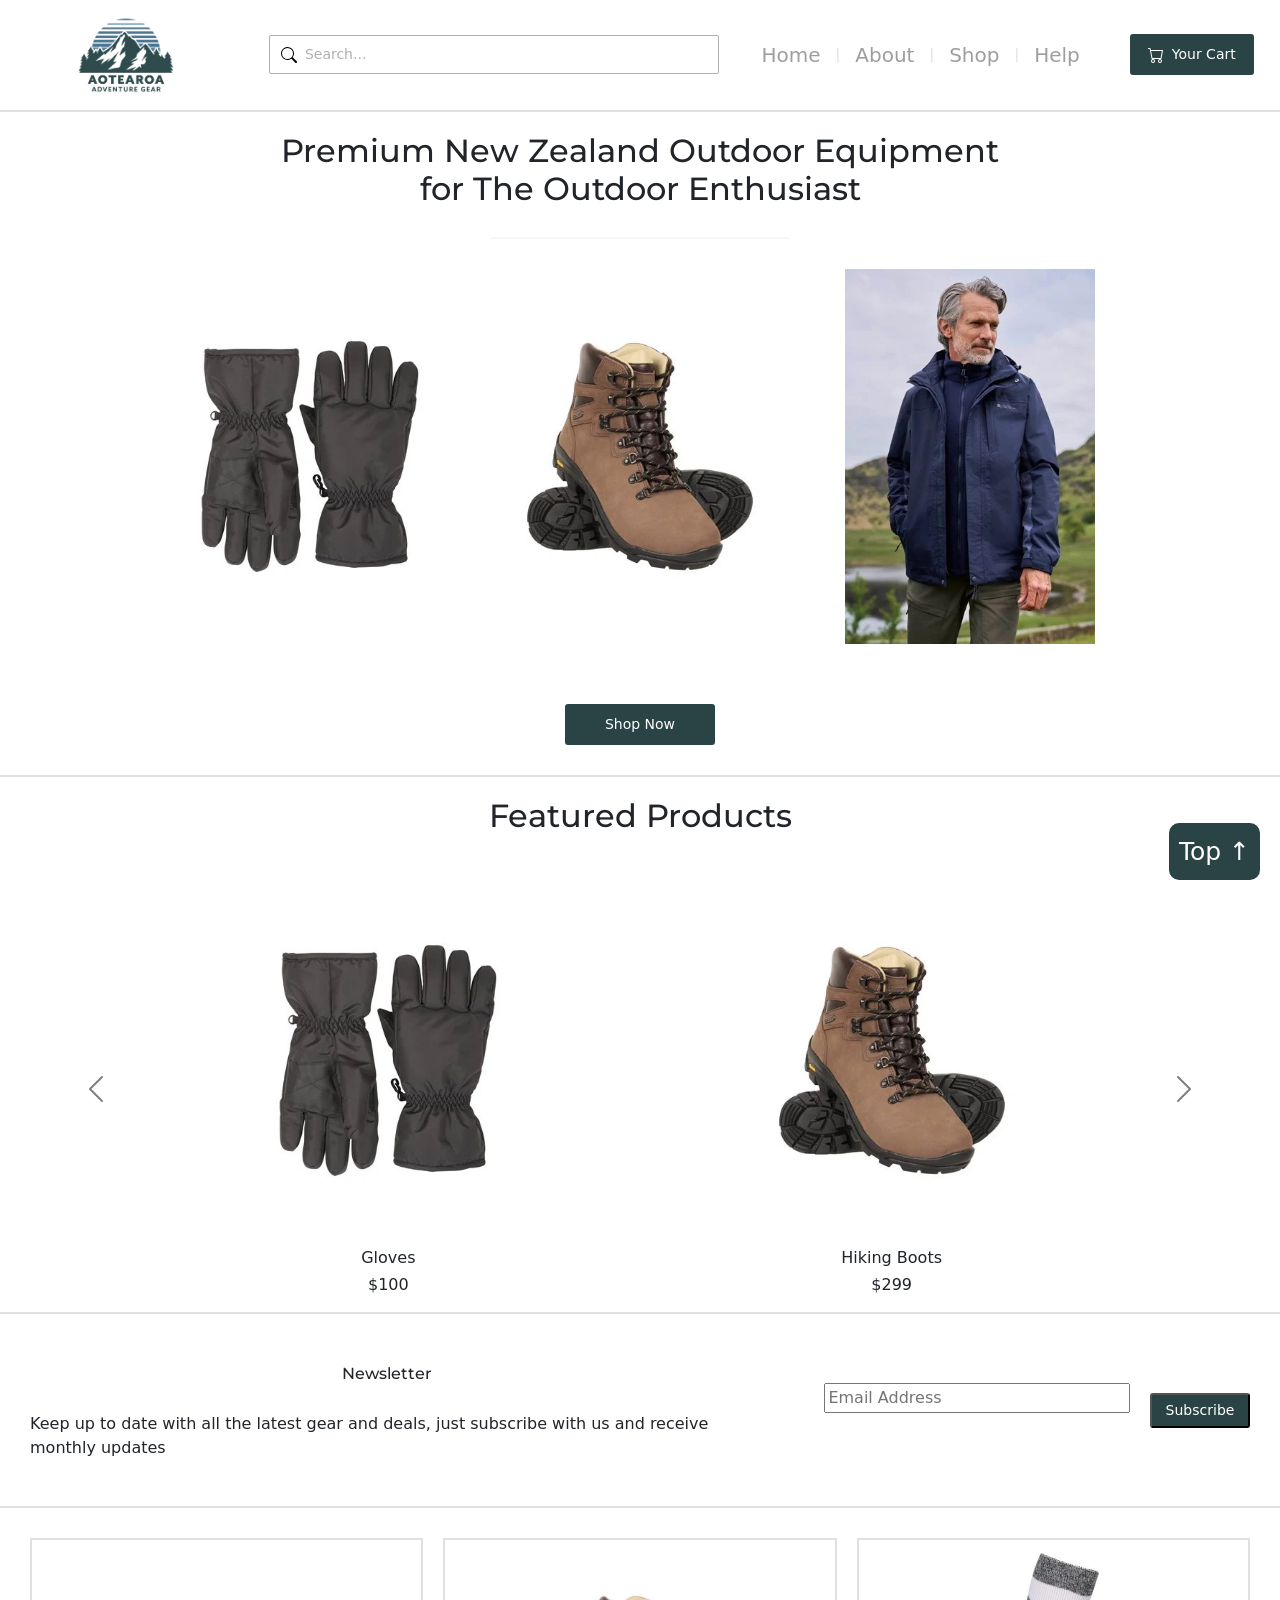
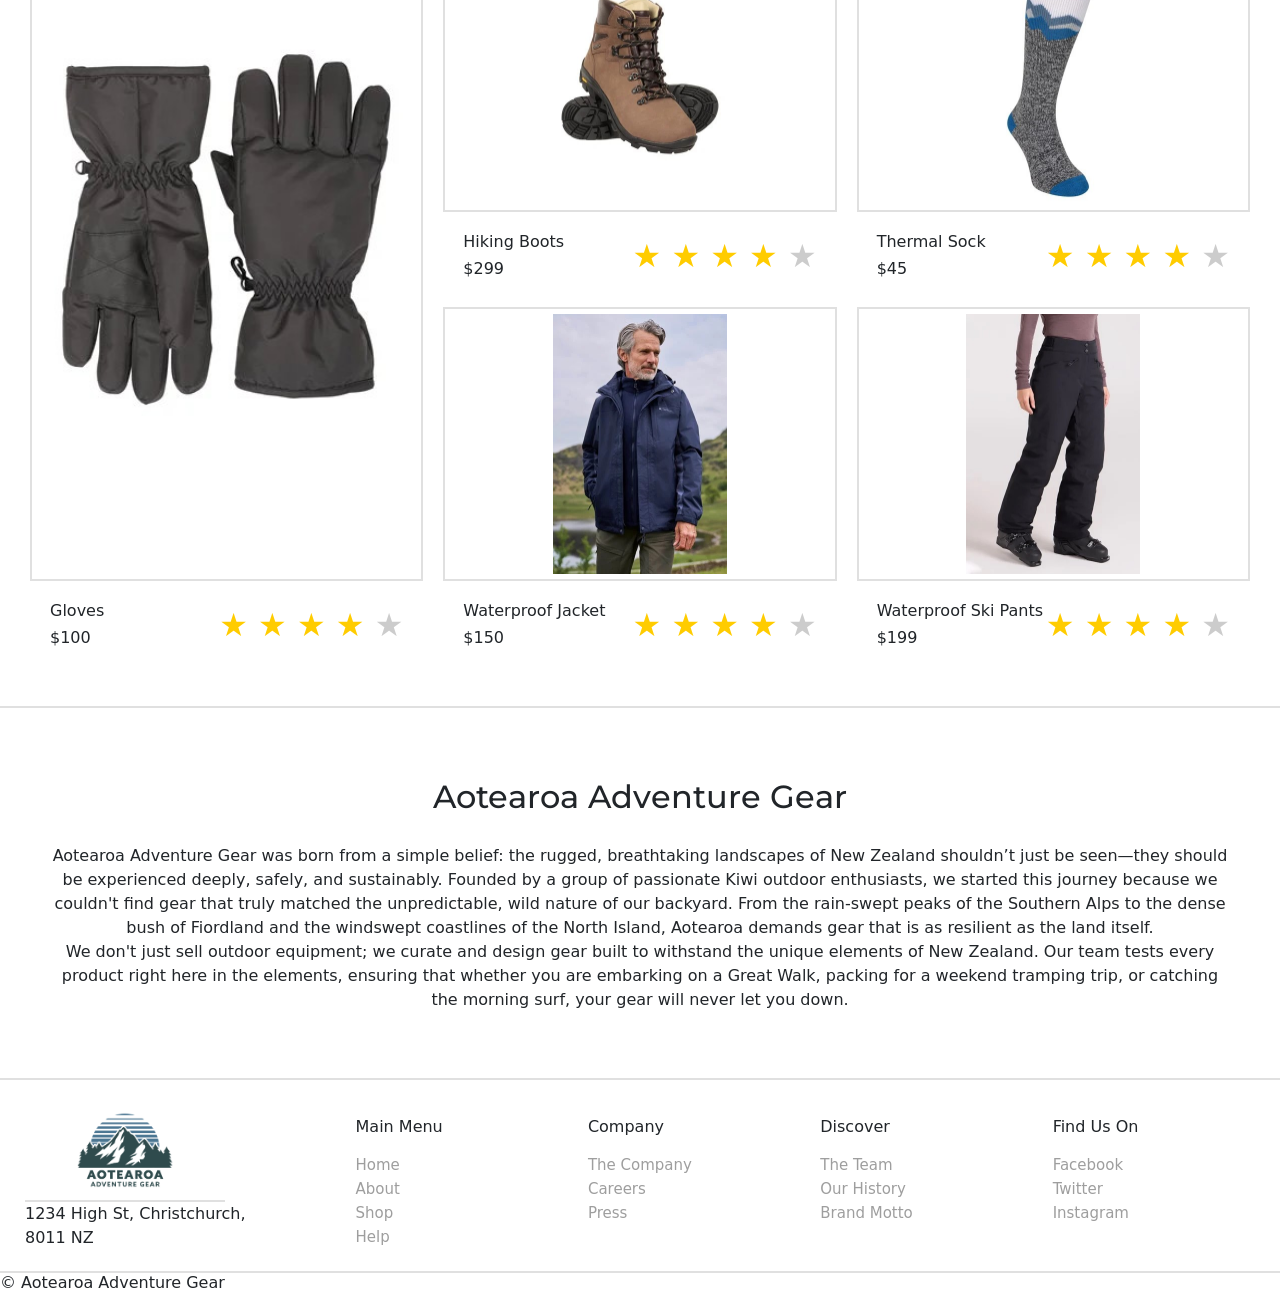
<file: index.html>
<!DOCTYPE html>
<html lang="en">
<head>
  <meta charset="UTF-8">
  <meta name="viewport" content="width=device-width, initial-scale=1.0">
  <title>Aotearoa Adventure Gear</title>
  <link rel="preconnect" href="https://fonts.googleapis.com">
  <link rel="preconnect" href="https://fonts.gstatic.com" crossorigin>
  <link href="https://fonts.googleapis.com/css2?family=Montserrat:ital,wght@0,100..900;1,100..900&family=Oswald:wght@200..700&display=swap" rel="stylesheet">
  <link href="https://cdn.jsdelivr.net/npm/bootstrap@5.3.8/dist/css/bootstrap.min.css" rel="stylesheet" integrity="sha384-sRIl4kxILFvY47J16cr9ZwB07vP4J8+LH7qKQnuqkuIAvNWLzeN8tE5YBujZqJLB" crossorigin="anonymous">
  <link rel="stylesheet" href="css/common-styles.css">
  <link rel="stylesheet" href="css/index-styles.css">
  <script src="js/index-script.js" defer></script>
</head>
<body>

  <header id="top" class="top-nav">
    <!-- Left: Logo Placeholder -->
    <div class="logo">
       <img src="images/BIT703-A2-01-AotearoaAdventureGearLogo-Graphic-2025-04.png" alt="Company logo">
    </div>

    <!-- Center-Left: Search Bar -->
    <div class="search-container">
      <img class="search-icon" src="images/search.svg" alt="">
      <input type="text" placeholder="Search..." aria-label="Search">
    </div>

    <!-- Right: Nav Links-->
    <div class="nav-right">
      <nav class="nav-links">
        <a href="index.html">Home</a>
        <span class="divider">|</span>
        <a href="#">About</a>
        <span class="divider">|</span>
        <a href="shop-page.html">Shop</a>
        <span class="divider">|</span>
        <a href="#">Help</a>
      </nav>
      
      <!-- Cart Button -->
      <a href="shopping-cart-page.html" class="cart-btn">
        <img src="images/cart.svg" alt=""> Your Cart
      </a>
    </div>
  </header>

<main class="main">

  <a href="#top" class="floating-anchor">Top ↑</a>

  <!-- Title Tagline -->
  <div class="tag-line">
    <h2>Premium New Zealand Outdoor Equipment <br> for The Outdoor Enthusiast</h2>
  </div>

  <!-- Small Horizontal line -->
  <hr class="centre-line">

  <!-- Staitionary Gallery -->
  <div class="sample-gallery">
    <a href="product-detail-page.html" class="product-link">
      <img src="images/01 gloves.jpg" alt="Gloves" width="250">
    </a>
    <a href="product-detail-page.html" class="product-link">
      <img src="images/02 hiking_boot.jpg" alt="Hiking Boots" width="250">
    </a>
    <a href="product-detail-page.html" class="product-link">
      <img src="images/03 waterproof_jacket.jpg" alt="Jacket" width="250">
    </a>
  </div>

  <!-- Shop Now Button -->
  <div class="shop-now-btn-container">
    <a href="shop-page.html" class="shop-now-btn">Shop Now</a>
  </div>


  <!-- Product Carousel -->

  <div class="tag-line">
    <h2>Featured Products</h2>
  </div>

 <div data-bs-theme="dark" id="carouselExample" class="carousel slide">
  <div class="carousel-inner">
    <div class="carousel-item active">
      <div class="carousel-gallery">
      <div class="carousel-card">
        <a href="product-detail-page.html" class="product-link">
          <img src="images/01 gloves.jpg" alt="Gloves" width="250">
        </a>
        <h3 style="font-size: 1em;">Gloves</h3>
        <h3 style="font-size: 1em;">$100</h3> 
      </div>
      <div class="carousel-card">
        <a href="product-detail-page.html" class="product-link">
          <img src="images/02 hiking_boot.jpg" alt="Hiking Boots" width="250">
        </a>
        <h3 style="font-size: 1em;">Hiking Boots</h3>
        <h3 style="font-size: 1em;">$299</h3> 
      </div>
  </div>
    </div>
    <div class="carousel-item">
      <div class="carousel-gallery">
        <div class="carousel-card">
          <a href="product-detail-page.html" class="product-link">
            <img src="images/03 waterproof_jacket.jpg" alt="Jacket" width="250">
          </a>
          <h3 style="font-size: 1em;">Waterproof Jacket</h3>
          <h3 style="font-size: 1em;">$150</h3> 
        </div>
        <div class="carousel-card">
          <a href="product-detail-page.html" class="product-link">
            <img src="images/04 thermal_ski_sock.jpg" alt="Ski Sock" width="250">
          </a>
          <h3 style="font-size: 1em;">Thermal Sock</h3>
          <h3 style="font-size: 1em;">$45</h3> 
        </div>
  </div>
    </div>
    <div class="carousel-item">
      <div class="carousel-gallery">
        <div class="carousel-card">
          <a href="product-detail-page.html" class="product-link">
            <img src="images/05 waterproof_ski.jpg" alt="Waterproof Ski Pants" width="250">
          </a>
          <h3 style="font-size: 1em;">Waterproof Ski Pants</h3>
          <h3 style="font-size: 1em;">$199</h3> 
        </div>
    <div class="carousel-card">
      <a href="product-detail-page.html" class="product-link">
        <img src="images/06 sleeping_bag.jpg" alt="Sleeping Bag" width="250">
      </a>
      <h3 style="font-size: 1em;">Sleeping Bag</h3>
      <h3 style="font-size: 1em;">$250</h3> 
    </div>
  </div>
    </div>
  </div>
  <button class="carousel-control-prev" type="button" data-bs-target="#carouselExample" data-bs-slide="prev">
    <span class="carousel-control-prev-icon" aria-hidden="true"></span>
    <span class="visually-hidden">Previous</span>
  </button>
  <button class="carousel-control-next" type="button" data-bs-target="#carouselExample" data-bs-slide="next">
    <span class="carousel-control-next-icon" aria-hidden="true"></span>
    <span class="visually-hidden">Next</span>
  </button>
</div>

<!-- Newsletter Banner -->

<div class="news-letter-banner">
  <div class="news-letter-title">
    <div class="tag-line">
    <h2 style="font-size: 1em;">Newsletter</h2>
  </div>
    <p>Keep up to date with all the latest gear and deals, just subscribe with us and receive monthly updates</p>
  </div>

  <form id="news-letter-subscribe-form" class="news-letter-subscribe-form">
    <div class="email-container">
      <input type="text" id="email" placeholder="Email Address" aria-label="Email Address">
      <small>Error Message</small>
    </div>
    <div class="subscribe-btn-container">
      <button class="subscribe-btn">Subscribe</button>
    </div>
  </form>
</div>

<!-- Reviewed Products -->

<div class="reviewed-products">
  <div class="product-column">
    <div class="single-product-column">
      <a href="product-detail-page.html" class="product-link">
        <img src="images/01 gloves.jpg" alt="Gloves">
      </a>
      <div class="product-review-description">
        <div class="product-review-title">
          <h5 style="font-size: 1em;">Gloves</h5>
          <h5 style="font-size: 1em;">$100</h5>
        </div>
        <div class="star-rating-static">
          <span class="star-filled">★</span>
          <span class="star-filled">★</span>
          <span class="star-filled">★</span>
          <span class="star-filled">★</span>
          <span class="star-empty">★</span>
        </div>
      </div>
    </div>
  </div>

  <div class="product-column">
    <div class="double-product-column">
      <a href="product-detail-page.html" class="product-link">
        <img src="images/02 hiking_boot.jpg" alt="Hiking Boots">
      </a>
      <div class="product-review-description">
        <div class="product-review-title">
          <h5 style="font-size: 1em;">Hiking Boots</h5>
          <h5 style="font-size: 1em;">$299</h5> 
        </div>
        <div class="star-rating-static">
          <span class="star-filled">★</span>
          <span class="star-filled">★</span>
          <span class="star-filled">★</span>
          <span class="star-filled">★</span>
          <span class="star-empty">★</span>
        </div>
      </div>
      <a href="product-detail-page.html" class="product-link">
        <img src="images/03 waterproof_jacket.jpg" alt="Jacket">
      </a>
      <div class="product-review-description">
        <div class="product-review-title">
          <h5 style="font-size: 1em;">Waterproof Jacket</h5>
          <h5 style="font-size: 1em;">$150</h5>
        </div>
        <div class="star-rating-static">
          <span class="star-filled">★</span>
          <span class="star-filled">★</span>
          <span class="star-filled">★</span>
          <span class="star-filled">★</span>
          <span class="star-empty">★</span>
        </div>
      </div>
    </div>
  </div>

  <div class="product-column">
    <div class="double-product-column">
      <a href="product-detail-page.html" class="product-link">
        <img src="images/04 thermal_ski_sock.jpg" alt="Ski Sock">
      </a>
      <div class="product-review-description">
        <div class="product-review-title">
          <h5 style="font-size: 1em;">Thermal Sock</h5>
          <h5 style="font-size: 1em;">$45</h5>
        </div>
        <div class="star-rating-static">
          <span class="star-filled">★</span>
          <span class="star-filled">★</span>
          <span class="star-filled">★</span>
          <span class="star-filled">★</span>
          <span class="star-empty">★</span>
        </div>
      </div>
      <a href="product-detail-page.html" class="product-link">
        <img src="images/05 waterproof_ski.jpg" alt="Waterproof Ski Pants">
      </a>
      <div class="product-review-description">
        <div class="product-review-title">
          <h5 style="font-size: 1em;">Waterproof Ski Pants</h5>
          <h5 style="font-size: 1em;">$199</h5>
        </div>
        <div class="star-rating-static">
          <span class="star-filled">★</span>
          <span class="star-filled">★</span>
          <span class="star-filled">★</span>
          <span class="star-filled">★</span>
          <span class="star-empty">★</span>
        </div>
      </div>
    </div>
  </div>
</div>

<!-- About Shop Banner -->

<div class="about">
  <div class="tag-line">
    <h2>Aotearoa Adventure Gear</h2>
  </div>
  <p>Aotearoa Adventure Gear was born from a simple belief: the rugged, breathtaking landscapes of New Zealand shouldn’t
     just be seen—they should be experienced deeply, safely, and sustainably. Founded by a group of passionate Kiwi outdoor enthusiasts,
      we started this journey because we couldn't find gear that truly matched the unpredictable, wild nature of our backyard.
       From the rain-swept peaks of the Southern Alps to the dense bush of Fiordland and the windswept coastlines of the North Island,
        Aotearoa demands gear that is as resilient as the land itself. <br>
        We don't just sell outdoor equipment; we curate and design gear
         built to withstand the unique elements of New Zealand. Our team tests every product right here in the elements, ensuring that
          whether you are embarking on a Great Walk, packing for a weekend tramping trip, or catching the morning surf, your gear will
           never let you down.</p>
</div>

</main>

<!-- Footer -->

<footer class="footer">

  <div class="home-footer-nav">

  <div class="footer-logo">
   <img src="images/BIT703-A2-01-AotearoaAdventureGearLogo-Graphic-2025-04.png" alt="Company Logo">
   <p>1234 High St, Christchurch, <br>
    8011 NZ</p>
  </div>

  <div class="footer-nav-links">

    <div class="footer-nav-col">
      <h3 style="font-size: 1em;">Main Menu</h3>
        <ul class="nav-list"></ul>
          <li class="nav-list-item"><a href="index.html">Home</a></li>
          <li class="nav-list-item"><a href="#">About</a></li>
          <li class="nav-list-item"><a href="shop-page.html">Shop</a></li>
          <li class="nav-list-item"><a href="#">Help</a></li>
        </ul>
    </div>

    <div class="footer-nav-col">
      <h3 style="font-size: 1em;">Company</h3>
        <ul class="nav-list"></ul>
          <li class="nav-list-item"><a href="#">The Company</a></li>
          <li class="nav-list-item"><a href="#">Careers</a></li>
          <li class="nav-list-item"><a href="#">Press</a></li>
        </ul>
    </div>

    <div class="footer-nav-col">
      <h3 style="font-size: 1em;">Discover</h3>
        <ul class="nav-list"></ul>
          <li class="nav-list-item"><a href="#">The Team</a></li>
          <li class="nav-list-item"><a href="#">Our History</a></li>
          <li class="nav-list-item"><a href="#">Brand Motto</a></li>
        </ul>
    </div>

    <div class="footer-nav-col">
      <h3 style="font-size: 1em;">Find Us On</h3>
          <ul class="nav-list"></ul>
          <li class="nav-list-item"><a href="#">Facebook</a></li>
          <li class="nav-list-item"><a href="#">Twitter</a></li>
          <li class="nav-list-item"><a href="#">Instagram</a></li>
        </ul>
    </div>
  
  </div>

  </div>

  <div class="trademark">
    <h4 style="font-size: 1em;">&copy; Aotearoa Adventure Gear</h4>
  </div>
       
</footer>

<script src="https://cdn.jsdelivr.net/npm/bootstrap@5.3.8/dist/js/bootstrap.bundle.min.js" integrity="sha384-FKyoEForCGlyvwx9Hj09JcYn3nv7wiPVlz7YYwJrWVcXK/BmnVDxM+D2scQbITxI" crossorigin="anonymous"></script>
</body>
</html>
</file>
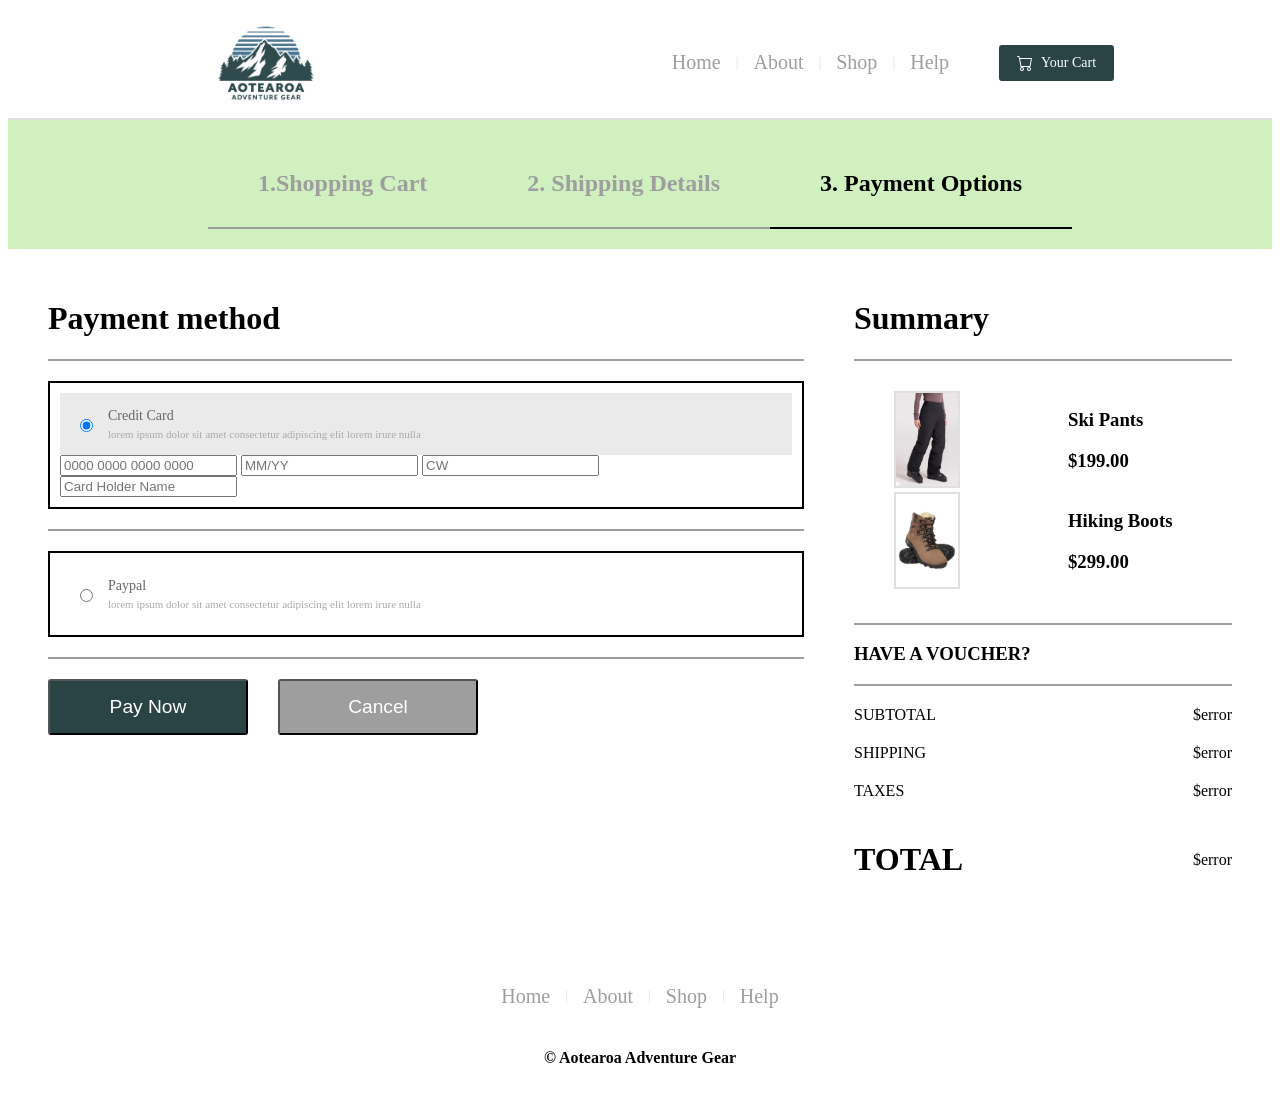
<file: payment-options-page.html>
<!DOCTYPE html>
<html lang="en">
<head>
  <meta charset="UTF-8">
  <meta name="viewport" content="width=device-width, initial-scale=1.0">
  <title>Aotearoa Adventure Gear</title>
  <link rel="stylesheet" href="css/common-styles.css">
  <link rel="stylesheet" href="css/payment-options-page.css">
  <script src="js/payment-script" defer></script>
</head>
<body>

  <header class="top-nav">
    <!-- Left: Logo Placeholder -->
    <div class="logo">
       <img src="images/BIT703-A2-01-AotearoaAdventureGearLogo-Graphic-2025-04.png" alt="Company logo">
    </div>


    <!-- Right: Nav Links-->
    <div class="nav-right">
      <nav class="nav-links">
        <a href="index.html">Home</a>
        <span class="divider">|</span>
        <a href="#">About</a>
        <span class="divider">|</span>
        <a href="shop-page.html">Shop</a>
        <span class="divider">|</span>
        <a href="#">Help</a>
      </nav>
      
      <!-- Cart Button -->
      <a href="#" class="cart-btn">
        <img src="images/cart.svg" alt=""> Your Cart
      </a>
    </div>
  </header>

  <main class="main">

    <!-- Checkout status banner -->

    <div class="checkout-page-status">
      <div class="status-card-other">
        <h2>1.Shopping Cart</h2>
      </div>
      <div class="status-card-other">
        <h2>2. Shipping Details</h2>
      </div>
      <div class="status-card-current">
        <h2>3. Payment Options</h2>
      </div>  
    </div>

    <div class="payment-grid">
      <div class="payment-details-column">
        <div class="payment-title">
          <h1>Payment method</h1>
        </div>

        <form id="payment-form" class="payment-form">
          <div class="credit-card-container">
            <label class="payment-box label-active" id="credit-card-box" >
                <input type="radio" name="payment-method" value="credit" checked>
                <div class="checkbox-content">
                    <span class="title">Credit Card</span>
                    <span class="subtext">lorem ipsum dolor sit amet consectetur adipiscing elit lorem irure nulla</span>
                </div>
            </label>


            <div class="form-row-three-columns">
              <input type="text" id="card-number" placeholder="0000 0000 0000 0000" required>
              <input type="text" id="card-expiry-date" placeholder="MM/YY" maxlength="5" pattern="(0[1-9]|1[0-2])\/[0-9]{2}" required>
              <input type="text" id="card-cw" placeholder="CW" required>
            </div>
            <div class="form-row">
              <input type="text" id="card-holder-name" placeholder="Card Holder Name" required>
            </div>
          </div>

          <div class="line-divider">

          </div>

          <div class="paypal-container">
            <label class="payment-box" id="paypal-box">
                <input type="radio" name="payment-method" value="paypal">
                <div class="checkbox-content">
                    <span class="title">Paypal</span>
                    <span class="subtext">lorem ipsum dolor sit amet consectetur adipiscing elit lorem irure nulla</span>
                </div>
            </label>
          </div>

          <div class="line-divider">

          </div>


          <!-- Navigation Buttons -->
          <div class="action-buttons">
            <div class="next-btn-container-large">
              <button type="submit" id="btn-next" class="next-btn-large">Pay Now</button>
            </div>

            <div class="cancel-btn-container-large">
              <button type="button" class="cancel-btn-large" onclick="history.back()">Cancel</button>
            </div>
          </div>

        </form>
      </div>

      <!-- Summary Column -->
      <div class="order-summary-column">
        <div class="summary-title">
          <h1>Summary</h1>
        </div>
        <div class="items-grid">
          <div class="order-item-image">
            <img src="images/05 waterproof_ski.jpg" alt="Ski Pants" width="100">
          </div>
          <div class="order-item-details">
            <h3>Ski Pants</h3>
            <h3><span>$<span class="item-total">199.00</span></span></h3>
          </div>
          <div class="order-item-image">
            <img src="images/02 hiking_boot.jpg" alt="Hiking Boots" width="100">
          </div>
          <div class="order-item-details">
            <h3>Hiking Boots</h3>
            <h3><span>$<span class="item-total">299.00</span></span></h3>
          </div>
        </div>
        <div class="voucher">
          <h3>HAVE A VOUCHER?</h3>
        </div>
        <div class="order-totals">
          <div class="amounts">
          <span>SUBTOTAL</span>
          <div class="subtotal-section">$<span id="sub-total"></span></div>
        </div>
        <div class="amounts">
          <span>SHIPPING</span>
          <div class="shipping-section">$<span id="shipping-total">50.00</span></div>
        </div>
        <div class="amounts">
          <span>TAXES</span>
          <div class="tax-section">$<span id="tax-total"></span></div>
        </div>
      
        <div class="amounts">
          <h1><span>TOTAL</span></h1>
          <div class="total-section">$<span id="grand-total"></span></div>
        </div>
      </div>
    </div>
  </div>


</main>

<!-- Footer -->
<footer class="footer">

  <div class="standard-footer-nav">
    <nav class="nav-links">
      <a href="index.html">Home</a>
      <span class="divider">|</span>
      <a href="#">About</a>
      <span class="divider">|</span>
      <a href="shop-page.html">Shop</a>
      <span class="divider">|</span>
      <a href="#">Help</a>
  </div>

  <div class="standard-footer-trademark">
    <h4>&copy; Aotearoa Adventure Gear</h4>
  </div>
       
</footer>

</body>
</html>
</file>
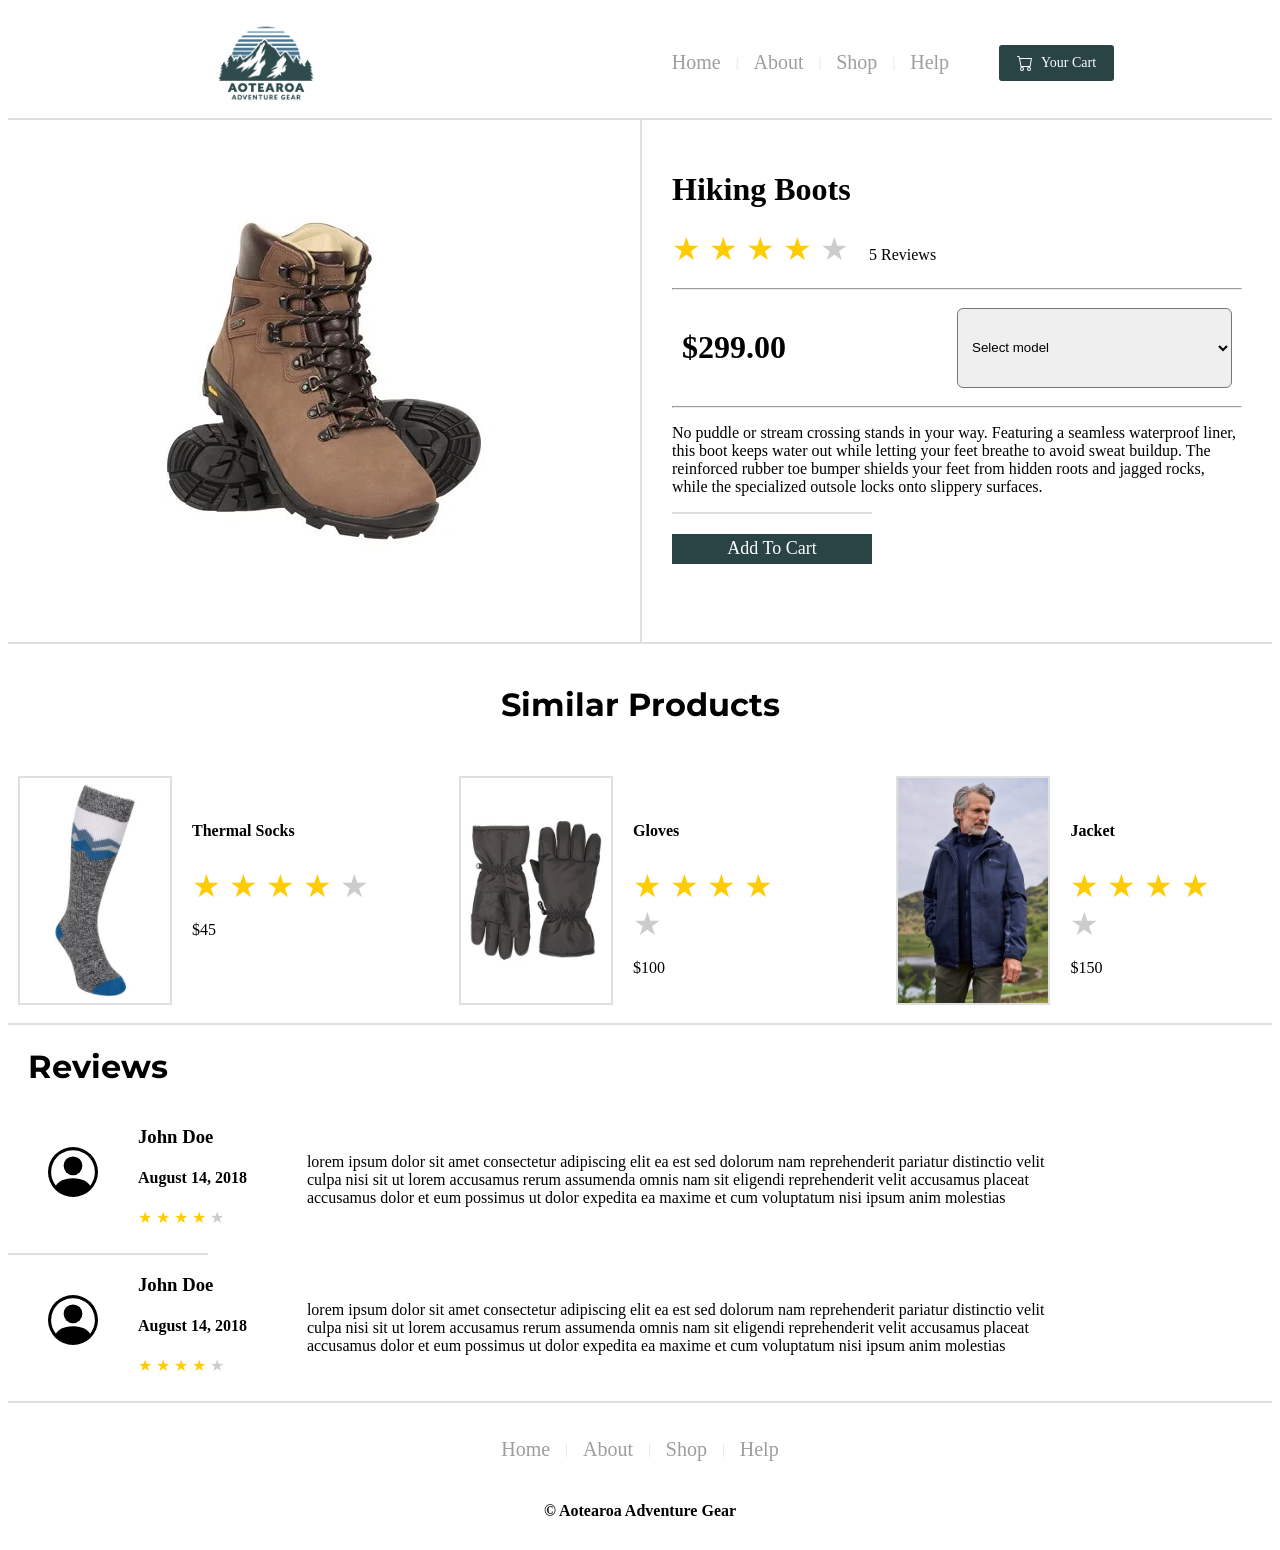
<file: product-detail-page.html>
<!DOCTYPE html>
<html lang="en">
<head>
  <meta charset="UTF-8">
  <meta name="viewport" content="width=device-width, initial-scale=1.0">
  <title>Aotearoa Adventure Gear</title>
  <link rel="preconnect" href="https://fonts.googleapis.com">
  <link rel="preconnect" href="https://fonts.gstatic.com" crossorigin>
  <link href="https://fonts.googleapis.com/css2?family=Montserrat:ital,wght@0,100..900;1,100..900&family=Oswald:wght@200..700&display=swap" rel="stylesheet">
  <link rel="stylesheet" href="css/common-styles.css">
  <link rel="stylesheet" href="css/product-detail-page-styles.css">
</head>
<body>

  <header class="top-nav">
    <!-- Left: Logo Placeholder -->
    <div class="logo">
       <img src="images/BIT703-A2-01-AotearoaAdventureGearLogo-Graphic-2025-04.png" alt="Company logo">
    </div>


    <!-- Right: Nav Links-->
    <div class="nav-right">
      <nav class="nav-links">
        <a href="index.html">Home</a>
        <span class="divider">|</span>
        <a href="#">About</a>
        <span class="divider">|</span>
        <a href="shop-page.html">Shop</a>
        <span class="divider">|</span>
        <a href="#">Help</a>
      </nav>
      
      <!-- Cart Button -->
      <a href="shopping-cart-page.html" class="cart-btn">
        <img src="images/cart.svg" alt=""> Your Cart
      </a>
    </div>
  </header>

<main class="main">

<!-- Product View -->
<div class="product-view">
  <div class="product-image-container">
    <img src="images/02 hiking_boot.jpg" alt="Hiking Boots">
  </div>
  <div class="product-details-container">
    <h1>Hiking Boots</h1>
    <div class="review-container">
      <div class="star-rating-static">
        <span class="star-filled">★</span>
        <span class="star-filled">★</span>
        <span class="star-filled">★</span>
        <span class="star-filled">★</span>
        <span class="star-empty">★</span>
      </div>
      <p>5 Reviews</p>
    </div>

    <!-- Medium Horizontal line -->
    <hr class="medium-centre-line">

    <div class="price-container">
      <h1>$299.00</h1>

      <select class="model-select" id="model">
      <option value="" disabled selected>Select model</option>
      <option value="Black">Black</option>
      <option value="Beige">Beige</option>
      <option value="Green">Green</option>
      </select>
    </div>

    <!-- Medium Horizontal line -->
    <hr class="medium-centre-line">

    <p>No puddle or stream crossing stands in your way. Featuring a seamless waterproof liner,
       this boot keeps water out while letting your feet breathe to avoid sweat buildup. 
       The reinforced rubber toe bumper shields your feet from hidden roots and jagged rocks, 
       while the specialized outsole locks onto slippery surfaces.</p>

    <!-- Small Horizontal line -->
    <div class="small-centre-line-container">
      <hr class="small-centre-line">
    </div>

    <!-- Add to Cart Button -->
    <div class="add-cart-btn-container">
      <a href="shopping-cart-page.html" class="add-cart-btn">Add To Cart</a>
    </div>

  </div>
</div>

<!-- Similar Products Banner -->
<div class="similar-products-banner">
  <div class="tag-line">
    <h1>Similar Products</h1>
  </div>

  <div class="similar-products-items">
    <div class="similar-product-card">
      <a href="product-detail-page.html" class="product-link">
        <img src="images/04 thermal_ski_sock.jpg" alt="Thermal Socks">
      </a>
      <div class="similar-product-card-details">
        <h5 style="font-size: 1em;">Thermal Socks</h5>
        <div class="star-rating-static">
          <span class="star-filled">★</span>
          <span class="star-filled">★</span>
          <span class="star-filled">★</span>
          <span class="star-filled">★</span>
          <span class="star-empty">★</span>
        </div>
        <p>$45</p>
      </div>
    </div>

    <div class="similar-product-card">
      <a href="product-detail-page.html" class="product-link">
        <img src="images/01 gloves.jpg" alt="Gloves">
      </a>
      <div class="similar-product-card-details">
        <h5 style="font-size: 1em;">Gloves</h5>
        <div class="star-rating-static">
          <span class="star-filled">★</span>
          <span class="star-filled">★</span>
          <span class="star-filled">★</span>
          <span class="star-filled">★</span>
          <span class="star-empty">★</span>
        </div>
        <p>$100</p>
      </div>
    </div>

    <div class="similar-product-card">
      <a href="product-detail-page.html" class="product-link">
        <img src="images/03 waterproof_jacket.jpg" alt="Jacket">
      </a>
      <div class="similar-product-card-details">
        <h5 style="font-size: 1em;">Jacket</h5>
        <div class="star-rating-static">
          <span class="star-filled">★</span>
          <span class="star-filled">★</span>
          <span class="star-filled">★</span>
          <span class="star-filled">★</span>
          <span class="star-empty">★</span>
        </div>
        <p>$150</p>
      </div>
    </div>
  </div>

</div>

<!-- Reviews Banner -->
<div class="reviews-banner">
  <div class="review-title">
    <h1>Reviews</h1>
  </div>
  <div class="review-card">
    <div class="user-icon">
      <img src="images/person-circle.svg" alt="User Icon">
    </div>
    <div class="user-detail">
      <h3>John Doe</h3>
      <h4>August 14, 2018</h4>
      <div class="star-rating-static">
        <span class="star-filled">★</span>
        <span class="star-filled">★</span>
        <span class="star-filled">★</span>
        <span class="star-filled">★</span>
        <span class="star-empty">★</span>
      </div>
    </div>
    <div class="review">
      <p>lorem ipsum dolor sit amet consectetur adipiscing elit ea est sed dolorum nam reprehenderit pariatur distinctio
         velit culpa nisi sit ut lorem accusamus rerum assumenda omnis nam sit eligendi reprehenderit velit accusamus placeat
          accusamus dolor et eum possimus ut dolor expedita ea maxime et cum voluptatum nisi ipsum anim molestias</p>
    </div>
  </div>

  <!-- Small Horizontal line -->
    <div class="small-centre-line-container">
      <hr class="small-centre-line">
    </div>

  <div class="review-card">
    <div class="user-icon">
      <img src="images/person-circle.svg" alt="User Icon">
    </div>
    <div class="user-detail">
      <h3>John Doe</h3>
      <h4>August 14, 2018</h4>
      <div class="star-rating-static">
        <span class="star-filled">★</span>
        <span class="star-filled">★</span>
        <span class="star-filled">★</span>
        <span class="star-filled">★</span>
        <span class="star-empty">★</span>
      </div>
      </div>
    <div class="review">
      <p>lorem ipsum dolor sit amet consectetur adipiscing elit ea est sed dolorum nam reprehenderit pariatur distinctio
         velit culpa nisi sit ut lorem accusamus rerum assumenda omnis nam sit eligendi reprehenderit velit accusamus placeat
          accusamus dolor et eum possimus ut dolor expedita ea maxime et cum voluptatum nisi ipsum anim molestias</p>
    </div>
  </div>
</div>

</main>

<!-- Footer -->

<footer class="footer">

  <div class="standard-footer-nav">

    <nav class="nav-links">
        <a href="index.html">Home</a>
        <span class="divider">|</span>
        <a href="#">About</a>
        <span class="divider">|</span>
        <a href="shop-page.html">Shop</a>
        <span class="divider">|</span>
        <a href="#">Help</a>

  </div>

  <div class="standard-footer-trademark">
    <h4>&copy; Aotearoa Adventure Gear</h4>
  </div>
       
</footer>


</body>
</html>
</file>
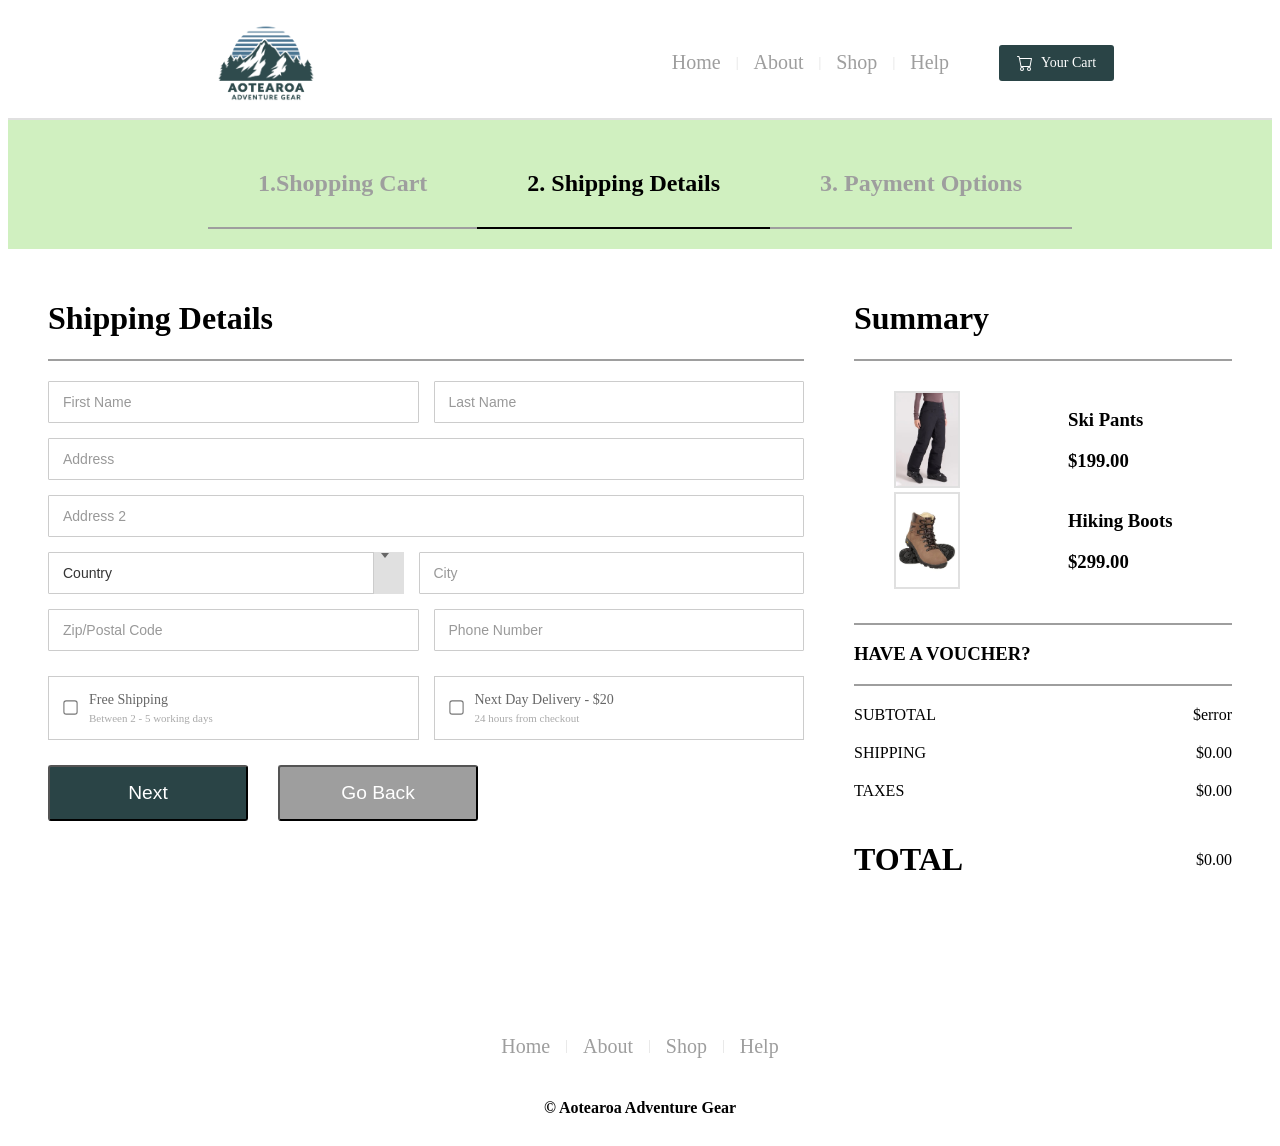
<file: shipping-details-page.html>
<!DOCTYPE html>
<html lang="en">
<head>
  <meta charset="UTF-8">
  <meta name="viewport" content="width=device-width, initial-scale=1.0">
  <title>Aotearoa Adventure Gear</title>
  <link rel="stylesheet" href="css/common-styles.css">
  <link rel="stylesheet" href="css/shipping-details-page.css">
  <script src="js/shipping-script.js" defer></script>
</head>
<body>

  <header class="top-nav">
    <!-- Left: Logo Placeholder -->
    <div class="logo">
       <img src="images/BIT703-A2-01-AotearoaAdventureGearLogo-Graphic-2025-04.png" alt="Company logo">
    </div>


    <!-- Right: Nav Links-->
    <div class="nav-right">
      <nav class="nav-links">
        <a href="index.html">Home</a>
        <span class="divider">|</span>
        <a href="#">About</a>
        <span class="divider">|</span>
        <a href="shop-page.html">Shop</a>
        <span class="divider">|</span>
        <a href="#">Help</a>
      </nav>
      
      <!-- Cart Button -->
      <a href="shopping-cart-page.html" class="cart-btn">
        <img src="images/cart.svg" alt=""> Your Cart
      </a>
    </div>
  </header>

<main class="main">

  <!-- Checkout status banner -->

  <div class="checkout-page-status">
    <div class="status-card-other">
      <h2>1.Shopping Cart</h2>
    </div>
    <div class="status-card-current">
      <h2>2. Shipping Details</h2>
    </div>
    <div class="status-card-other">
      <h2>3. Payment Options</h2>
    </div>  
  </div>
   
  <div class="shipping-grid">
    <div class="shipping-details-column">
      <div class="shipping-title">
        <h1>Shipping Details</h1>
      </div>

    <form id="shipping-form" class="shipping-form">
        <!-- Name Row -->
        <div class="form-row two-columns">
            <input type="text" id="first-name" placeholder="First Name" required>
            <input type="text" id="last-name" placeholder="Last Name" required>
        </div>

        <!-- Address Fields -->
        <div class="form-row">
            <input type="text" id="address" placeholder="Address" required>
        </div>
        <div class="form-row">
            <input type="text" id="address2" placeholder="Address 2">
        </div>

        <!-- Country / City Row -->
        <div class="form-row two-columns">
            <div class="select-wrapper">
                <select id="country" required>
                    <option value="" disabled selected hidden>Country</option>
                    <option value="US">United States</option>
                    <option value="CA">Canada</option>
                    <option value="UK">United Kingdom</option>
                    <option value="AU">Australia</option>
                </select>
            </div>
            <input type="text" id="city" placeholder="City" required>
        </div>

        <!-- Zip / Phone Row -->
        <div class="form-row two-columns">
            <input type="text" id="zip-code" placeholder="Zip/Postal Code" required>
            <input type="tel" id="phone" placeholder="Phone Number" required>
        </div>

        <!-- Shipping Options -->
        <div class="form-row shipping-options">
            <label class="shipping-box" id="free-shipping-box">
                <input type="checkbox" name="shipping-method" id="free-shipping-btn" value="free">
                <div class="checkbox-content">
                    <span class="title">Free Shipping</span>
                    <span class="subtext">Between 2 - 5 working days</span>
                </div>
            </label>

            <label class="shipping-box" id="next-day-box">
                <input type="checkbox" name="shipping-method" value="next-day">
                <div class="checkbox-content">
                    <span class="title">Next Day Delivery - $20</span>
                    <span class="subtext">24 hours from checkout</span>
                </div>
            </label>
        </div>

         <!-- Navigation Buttons -->
    
        <div class="action-buttons">
          <div class="next-btn-container-large">
            <button type="submit" id="btn-next" class="next-btn-large">Next</button>
          </div>

          <div class="cancel-btn-container-large">
            <button type="button" class="cancel-btn-large" onclick="history.back()">Go Back</button>
          </div>
        </div> 

    </form>
    </div>

    <div class="shipping-summary-column">
      <div class="summary-title">
        <h1>Summary</h1>
      </div>
      <div class="items-grid">
        <div class="shipping-item-image">
          <img src="images/05 waterproof_ski.jpg" alt="Ski Pants" width="100">
        </div>
        <div class="shipping-item-details">
          <h3>Ski Pants</h3>
          <h3><span>$<span class="item-total">199.00</span></span></h3>
        </div>
        <div class="shipping-item-image">
          <img src="images/02 hiking_boot.jpg" alt="Hiking Boots" width="100">
        </div>
        <div class="shipping-item-details">
          <h3>Hiking Boots</h3>
          <h3><span>$<span class="item-total">299.00</span></span></h3>
        </div>
      </div>
        <div class="voucher">
          <h3>HAVE A VOUCHER?</h3>
        </div>
        <div class="shipping-totals">
          <div class="amounts">
          <span>SUBTOTAL</span>
          <div class="subtotal-section">$<span id="sub-total"></span></div>
        </div>
        <div class="amounts">
          <span>SHIPPING</span>
          <div class="shipping-section">$<span id="shipping-total">50.00</span></div>
        </div>
        <div class="amounts">
          <span>TAXES</span>
          <div class="tax-section">$<span id="tax-total"></span></div>
        </div>
      </div>
      <div class="amounts">
        <h1><span>TOTAL</span></h1>
        <div class="total-section">$<span id="grand-total"></span></div>
      </div>
        </div>
        <div class="shipping-grand-total">

        </div>
    </div>
  </div>



</main>

<!-- Footer -->

<footer class="footer">

  <div class="standard-footer-nav">

    <nav class="nav-links">
        <a href="index.html">Home</a>
        <span class="divider">|</span>
        <a href="#">About</a>
        <span class="divider">|</span>
        <a href="shop-page.html">Shop</a>
        <span class="divider">|</span>
        <a href="#">Help</a>

  </div>

  <div class="standard-footer-trademark">
    <h4>&copy; Aotearoa Adventure Gear</h4>
  </div>
       
</footer>


</body>
</html>
</file>
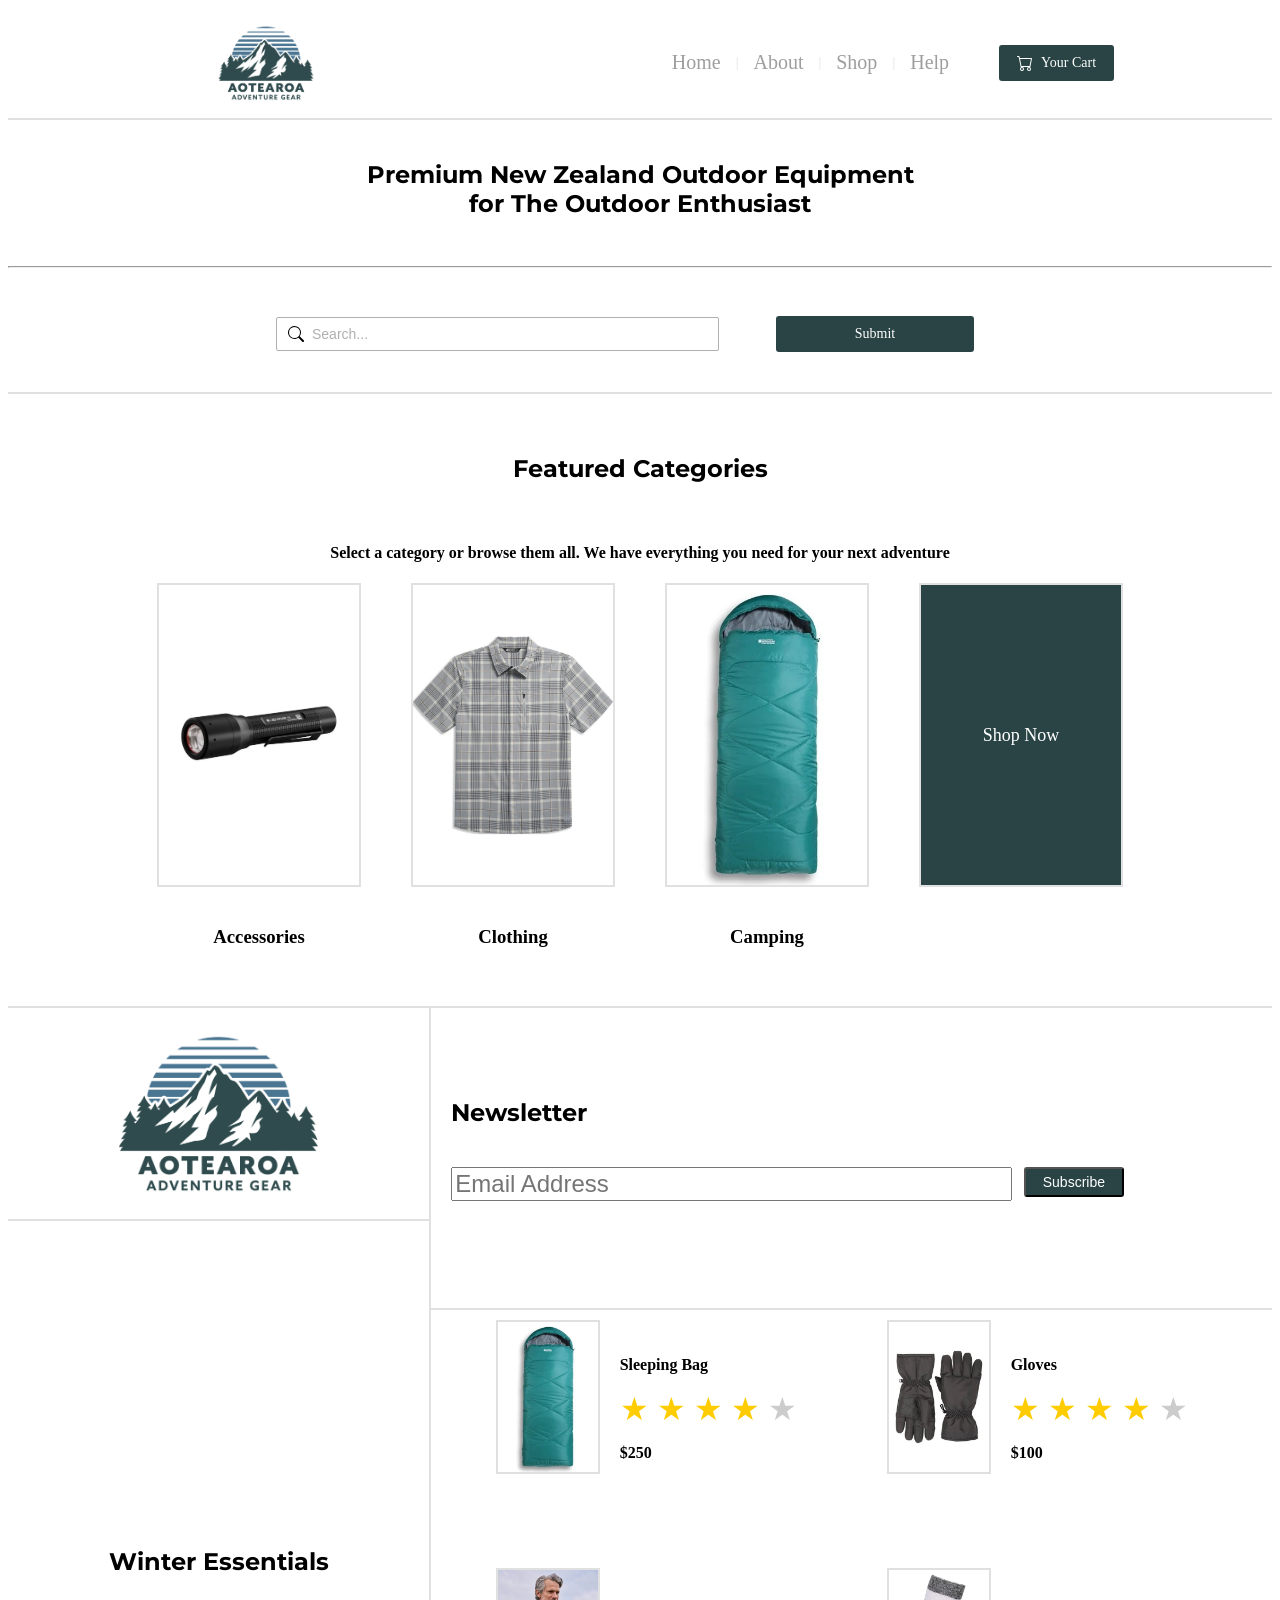
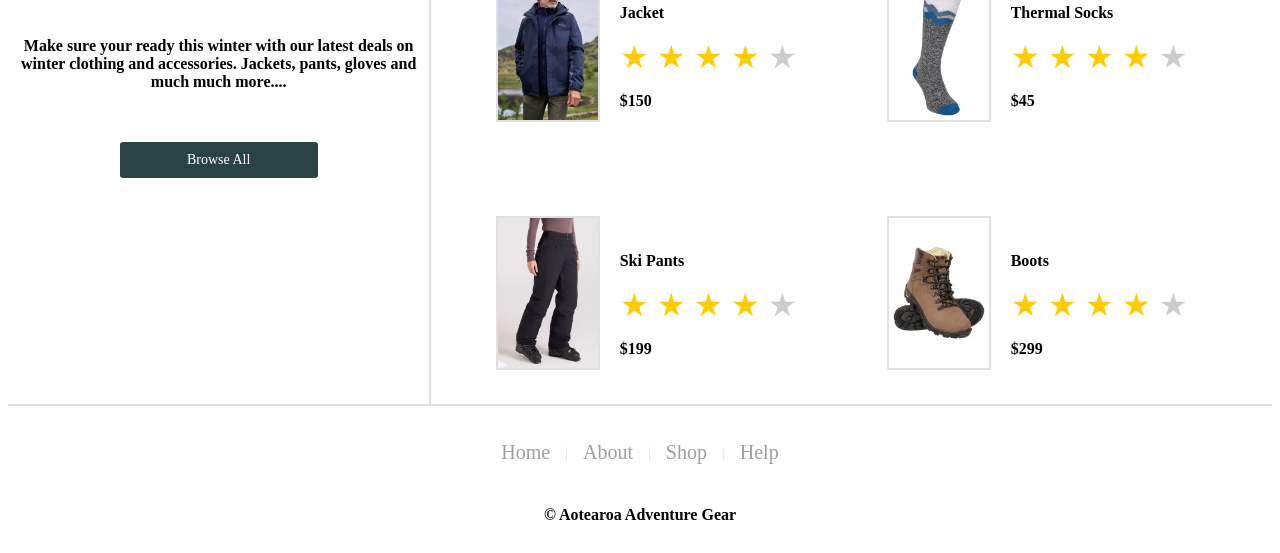
<file: shop-page.html>
<!DOCTYPE html>
<html lang="en">
<head>
  <meta charset="UTF-8">
  <meta name="viewport" content="width=device-width, initial-scale=1.0">
  <title>Aotearoa Adventure Gear</title>
  <link rel="preconnect" href="https://fonts.googleapis.com">
  <link rel="preconnect" href="https://fonts.gstatic.com" crossorigin>
  <link href="https://fonts.googleapis.com/css2?family=Montserrat:ital,wght@0,100..900;1,100..900&family=Oswald:wght@200..700&display=swap" rel="stylesheet">
  <link rel="stylesheet" href="css/common-styles.css">
  <link rel="stylesheet" href="css/shop-page-styles.css">
  <script src="js/shop-script.js" defer></script>
</head>
<body>

  <header class="top-nav">
    <!-- Left: Logo Placeholder -->
    <div class="logo">
       <img src="images/BIT703-A2-01-AotearoaAdventureGearLogo-Graphic-2025-04.png" alt="Company logo">
    </div>


    <!-- Right: Nav Links-->
    <div class="nav-right">
      <nav class="nav-links">
        <a href="index.html">Home</a>
        <span class="divider">|</span>
        <a href="#">About</a>
        <span class="divider">|</span>
        <a href="shop-page.html">Shop</a>
        <span class="divider">|</span>
        <a href="#">Help</a>
      </nav>
      
      <!-- Cart Button -->
      <a href="shopping-cart-page.html" class="cart-btn">
        <img src="images/cart.svg" alt=""> Your Cart
      </a>
    </div>
  </header>

<main class="main">
  <!-- Title Tagline -->
  <div class="tag-line">
    <h2>Premium New Zealand Outdoor Equipment <br> for The Outdoor Enthusiast</h2>
  </div>

  <!-- Small Horizontal line -->
  <hr class="centre-line">

  <!-- Search Bar -->
   <div class="search-banner">
    <div class="large-search-container">
      <img class="search-icon" src="images/search.svg" alt="">
      <input type="text" placeholder="Search..." aria-label="Search">
    </div>

    <!-- Search Button -->
    <div class="search-btn-container">
     <a href="#" class="search-btn">Submit</a>
    </div>
   </div>


  <!-- Featured Categories -->
  <div class="featured-categories">
    <div class="tag-line">
      <h2>Featured Categories</h2>
    </div>
      
    <div class="featured-categories-desc">
      <h4>Select a category or browse them all. We have everything you need for your next adventure</h4>
    </div>

    <div class="category-items">
      <a href="#" class="category-card" aria-label="View Accessories">
        <img src="images/07 torch.jpg" alt="Accessories" width="250">
      </a>
      <a href="#" class="category-card" aria-label="View Clothing">
        <img src="images/09 shirt.jpg" alt="Clothing" width="250">
      </a>
      <a href="#" class="category-card" aria-label="View Camping">
        <img src="images/06 sleeping_bag.jpg" alt="Camping" width="250">
      </a>
      <div class="category-card">
        <div class="all-cat-shop-now-btn-container">
          <a href="#" class="all-cat-shop-now-btn">Shop Now</a>
        </div>
      </div>
      <div class="tag-line">
        <h3>Accessories</h3>
      </div>
      <div class="tag-line">
        <h3>Clothing</h3>
      </div>
      <div class="tag-line">
        <h3>Camping</h3>
      </div>
    </div>

  </div> 

  <!-- Advertisement Container -->
  <div class="advertisement-containers">
    <div class="large-logo-container">
      <img src="images/BIT703-A2-01-AotearoaAdventureGearLogo-Graphic-2025-04.png" alt="Company logo">
    </div>

    <div class="newsletter-container">
      <div class="newsletter-title">
        <h2>Newsletter</h2>
      </div>
      <form id="news-letter-subscribe-form" class="news-letter-subscribe-form">
        <div class="email-container">
          <input type="text" id="email" placeholder="Email Address" aria-label="Email Address">
          <small>Error Message</small>
        </div>
        <div class="subscribe-btn-container">
          <button class="subscribe-btn">Subscribe</button>
          </div>
        </form>
    </div>

    <div class="product-spotlight-container">
      <div class="tag-line">
      <h2>Winter Essentials</h2>
      </div>
      
      <div class="news-description">
        <h4>Make sure your ready this winter with our latest deals on winter clothing and accessories. Jackets, pants, gloves and much much more....</h4>
      </div>

      <div class="search-btn-container">
        <a href="#" class="search-btn">Browse All</a>
      </div>
    </div>

    <div class="reviewed-products-grid">
      <div class="reviewed-product-small-card">
        <a href="product-detail-page.html" class="small-card-link">
          <img src="images/06 sleeping_bag.jpg" alt="Sleeping Bag" width="100">
        </a>
        <div class="small-card-details">
          <h3 style="font-size: 1em;">Sleeping Bag</h3>
          <div class="star-rating-static">
            <span class="star-filled">★</span>
            <span class="star-filled">★</span>
            <span class="star-filled">★</span>
            <span class="star-filled">★</span>
            <span class="star-empty">★</span>
          </div>
          <h3 style="font-size: 1em;">$250</h3> 
        </div>
      </div>

      <div class="reviewed-product-small-card">
        <a href="product-detail-page.html" class="small-card-link">
          <img src="images/01 gloves.jpg" alt="Gloves" width="100">
        </a>
        <div class="small-card-details">
          <h3 style="font-size: 1em;">Gloves</h3>
          <div class="star-rating-static">
            <span class="star-filled">★</span>
            <span class="star-filled">★</span>
            <span class="star-filled">★</span>
            <span class="star-filled">★</span>
            <span class="star-empty">★</span>
          </div>
          <h3 style="font-size: 1em;">$100</h3> 
        </div>
      </div>

      <div class="reviewed-product-small-card">
        <a href="product-detail-page.html" class="small-card-link">
          <img src="images/03 waterproof_jacket.jpg" alt="Jacket" width="100">
        </a>
        <div class="small-card-details">
          <h3 style="font-size: 1em;">Jacket</h3>
          <div class="star-rating-static">
            <span class="star-filled">★</span>
            <span class="star-filled">★</span>
            <span class="star-filled">★</span>
            <span class="star-filled">★</span>
            <span class="star-empty">★</span>
          </div>
          <h3 style="font-size: 1em;">$150</h3> 
        </div>
      </div>

      <div class="reviewed-product-small-card">
        <a href="product-detail-page.html" class="small-card-link">
          <img src="images/04 thermal_ski_sock.jpg" alt="Thermal Socks" width="100">
        </a>
        <div class="small-card-details">
          <h3 style="font-size: 1em;">Thermal Socks</h3>
          <div class="star-rating-static">
            <span class="star-filled">★</span>
            <span class="star-filled">★</span>
            <span class="star-filled">★</span>
            <span class="star-filled">★</span>
            <span class="star-empty">★</span>
          </div>
          <h3 style="font-size: 1em;">$45</h3> 
        </div>
      </div>

      <div class="reviewed-product-small-card">
        <a href="product-detail-page.html" class="small-card-link">
          <img src="images/05 waterproof_ski.jpg" alt="Ski Pants" width="100">
        </a>
        <div class="small-card-details">
          <h3 style="font-size: 1em;">Ski Pants</h3>
          <div class="star-rating-static">
            <span class="star-filled">★</span>
            <span class="star-filled">★</span>
            <span class="star-filled">★</span>
            <span class="star-filled">★</span>
            <span class="star-empty">★</span>
          </div>
          <h3 style="font-size: 1em;">$199</h3> 
        </div>
      </div>

      <div class="reviewed-product-small-card">
        <a href="product-detail-page.html" class="small-card-link">
          <img src="images/02 hiking_boot.jpg" alt="Boots" width="100">
        </a>
        <div class="small-card-details">
          <h3 style="font-size: 1em;">Boots</h3>
          <div class="star-rating-static">
            <span class="star-filled">★</span>
            <span class="star-filled">★</span>
            <span class="star-filled">★</span>
            <span class="star-filled">★</span>
            <span class="star-empty">★</span>
          </div>
          <h3 style="font-size: 1em;">$299</h3> 
        </div>
      </div>
    </div>
  </div>

</main>

<!-- Footer -->

<footer class="footer">

  <div class="standard-footer-nav">

    <nav class="nav-links">
        <a href="index.html">Home</a>
        <span class="divider">|</span>
        <a href="#">About</a>
        <span class="divider">|</span>
        <a href="shop-page.html">Shop</a>
        <span class="divider">|</span>
        <a href="#">Help</a>

  </div>

  <div class="standard-footer-trademark">
    <h4>&copy; Aotearoa Adventure Gear</h4>
  </div>
       
</footer>


</body>
</html>
</file>
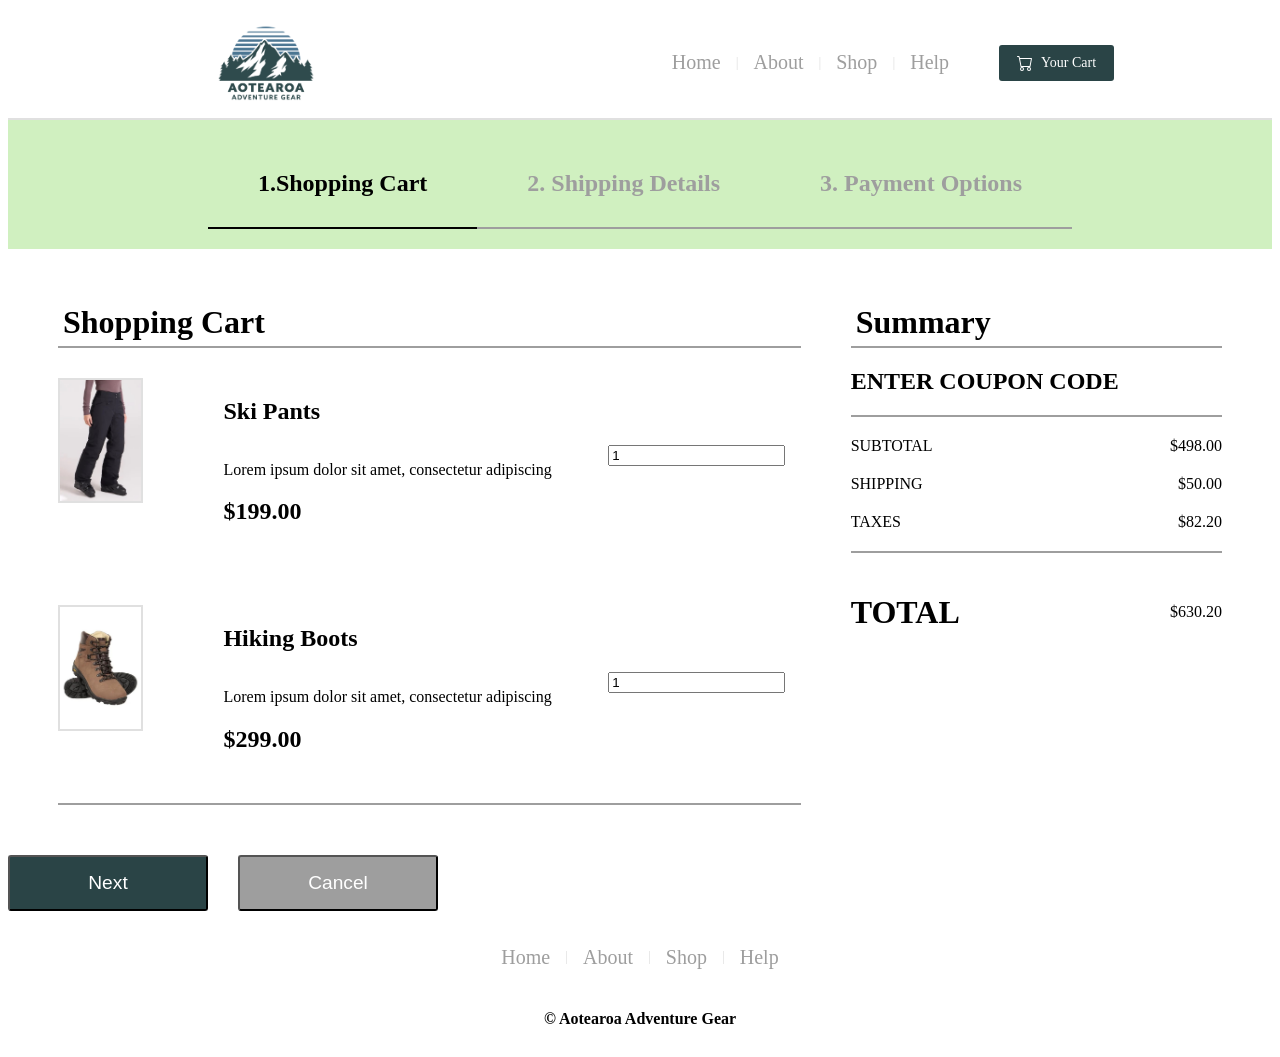
<file: shopping-cart-page.html>
<!DOCTYPE html>
<html lang="en">
<head>
  <meta charset="UTF-8">
  <meta name="viewport" content="width=device-width, initial-scale=1.0">
  <title>Aotearoa Adventure Gear</title>
  <link rel="stylesheet" href="css/common-styles.css">
  <link rel="stylesheet" href="css/shopping-cart-styles.css">
  <script src="js/cart-script.js" defer></script>
</head>
<body>

  <header class="top-nav">
    <!-- Left: Logo Placeholder -->
    <div class="logo">
       <img src="images/BIT703-A2-01-AotearoaAdventureGearLogo-Graphic-2025-04.png" alt="Company logo">
    </div>


    <!-- Right: Nav Links-->
    <div class="nav-right">
      <nav class="nav-links">
        <a href="index.html">Home</a>
        <span class="divider">|</span>
        <a href="#">About</a>
        <span class="divider">|</span>
        <a href="shop-page.html">Shop</a>
        <span class="divider">|</span>
        <a href="#">Help</a>
      </nav>
      
      <!-- Cart Button -->
      <a href="shopping-cart-page.html" class="cart-btn">
        <img src="images/cart.svg" alt=""> Your Cart
      </a>
    </div>
  </header>

<main class="main">

  <!-- Checkout status banner -->

  <div class="checkout-page-status">
    <div class="status-card-current">
      <h2>1.Shopping Cart</h2>
    </div>
    <div class="status-card-other">
      <h2>2. Shipping Details</h2>
    </div>
    <div class="status-card-other">
      <h2>3. Payment Options</h2>
    </div>  
  </div>

  <!-- Cart Details -->

  <div class="cart-details">
    <div class="cart-column">
      <div class="cart-title">
        <h1>Shopping Cart</h1>
      </div>
      <div class="cart-item">
        <div class="cart-item-img">
          <img src="images/05 waterproof_ski.jpg" alt="Ski Pants" width="100">
        </div>
        <div class="cart-item-details">
          <div class="cart-item-name">
            <h2>Ski Pants</h2>
          </div>
          <div class="cart-item-description">
            <div class="item-description">
              <p>Lorem ipsum dolor sit amet, consectetur adipiscing</p>
              <h2><span>$<span class="item-total">199.00</span></span></h2>
            </div>
            <div class="quantity-selection">
               <input type="number" class="quantity" value="1" min="0" data-price="199.00">
            </div>
          </div>
        </div>
      </div>
      <div class="cart-item">
        <div class="cart-item-img">
          <img src="images/02 hiking_boot.jpg" alt="Hiking Boots" width="100">
        </div>
        <div class="cart-item-details">
          <div class="cart-item-name">
            <h2>Hiking Boots</h2>
          </div>
          <div class="cart-item-description">
            <div class="item-description">
              <p>Lorem ipsum dolor sit amet, consectetur adipiscing</p>
              <h2><span>$<span class="item-total">299.00</span></span></h2>
            </div>
            <div class="quantity-selection">
               <input type="number" class="quantity" value="1" min="0" data-price="299.00">
            </div>
          </div>
        </div>
      </div>
    </div>
    <div class="summary-column">
      <div class="cart-title">
        <h1>Summary</h1>
      </div>
      <div class="coupon-container">
        <h2>ENTER COUPON CODE</h2>
      </div>
      <div class="amounts-container">
        <div class="amounts">
          <span>SUBTOTAL</span>
          <div class="subtotal-section">$<span id="sub-total"></span></div>
        </div>
        <div class="amounts">
          <span>SHIPPING</span>
          <div class="shipping-section">$<span id="shipping-total">50.00</span></div>
        </div>
        <div class="amounts">
          <span>TAXES</span>
          <div class="tax-section">$<span id="tax-total"></span></div>
        </div>
      </div>
      <div class="amounts">
        <h1><span>TOTAL</span></h1>
        <div class="total-section">$<span id="grand-total"></span></div>
      </div>
    </div>
  </div>


  <!-- Navigation Buttons -->
    
  <div class="action-buttons">
    <div class="next-btn-container-large">
      <button type="submit" id="btn-next" class="next-btn-large">Next</button>
    </div>

    <div class="cancel-btn-container-large">
      <button type="button" class="cancel-btn-large" onclick="history.back()">Cancel</button>
    </div>
  </div>

</main>

<!-- Footer -->

<footer class="footer">

  <div class="standard-footer-nav">

    <nav class="nav-links">
        <a href="index.html">Home</a>
        <span class="divider">|</span>
        <a href="#">About</a>
        <span class="divider">|</span>
        <a href="shop-page.html">Shop</a>
        <span class="divider">|</span>
        <a href="#">Help</a>

  </div>

  <div class="standard-footer-trademark">
    <h4>&copy; Aotearoa Adventure Gear</h4>
  </div>
       
</footer>


</body>
</html>
</file>
<file: css/common-styles.css>
/* Styles for entire site ......................... */

/* Main Navigation Bar Container */
.top-nav {
  display: flex;
  align-items: center;
  justify-content: space-around;
  padding: 5px;
  background-color: #ffffff;
  border-bottom: 2px solid #e0e0e0;
}

/* Logo Container */
.logo {
  display: flex;
  align-items: center;
  flex-shrink: 0;
}

/* Logo Image */
.logo img {
  max-width: 100%;
  height: auto;       
  width: 200px;         
  display: block;
}

/* Title Tagline */
.tag-line {
  display: flex;
  align-items: center;
  justify-content: center;
  padding: 20px;
}

.tag-line h2 {
  font-family: 'Montserrat';
  text-align: center;
}

.tag-line h1 {
  font-family: 'Montserrat';
  text-align: center;
}


/* Right Side Wrap (Links + Cart) */
.nav-right {
  display: flex;
  justify-content: space-around;
  align-items: center;
  gap: 50px;
}

/* Navigation Menu Links */
.nav-links {
  display: flex;
  align-items: center;
  gap: 15px;
}

.nav-links a {
  text-decoration: none;
  color: #9e9e9e;
  font-size: 20px;
  transition: color 0.2s ease;
}

.nav-links a:hover {
  color: #555555;
}

/* Vertical Divider text '|' */
.nav-links .divider {
  color: #e0e0e0;
  font-weight: 300;
  font-size: 14px;
}

/* Cart Button */
.cart-btn {
  display: flex;
  align-items: center;
  gap: 8px;
  background-color: #2A4446;
  color: #ffffff;
  text-decoration: none;
  padding: 10px 18px;
  font-size: 14px;
  border-radius: 3px;
  transition: background-color 0.2s ease;
}

.cart-btn:hover {
  background-color: #4F7395;
}




/* Footer Styles ............................................. */

/* Home Footer Container */
.home-footer-nav {
  display: flex;
  align-items: center;
  margin-top: 15px;
  padding: 5px;
  background-color: #ffffff;
  border-bottom: 2px solid #e0e0e0;
  max-width: 100%;
}

/* Footer Logo */
.footer-logo {
  display: flex;
  flex-direction: column;
  align-items: flex-start;
  flex-shrink: 0;
  padding-left: 20px;
}

.footer-logo img {
  height: auto;       
  width: 200px;  
  border-bottom: 2px solid #e0e0e0;      
}

/* Footer Links */
.footer-nav-links {
  display: flex;
  justify-content: space-between;
  flex-wrap: wrap;
  padding-left: 100px;
  width: 100%;
}

.footer-nav-col {
  flex: 1;
  padding: 10px;
  list-style-type: none;
}

.nav-list-item a {
  text-decoration: none;
  color: #9e9e9e;
  font-size: 15px;
  transition: color 0.2s ease;
}

.nav-list-item a:hover {
  color: #555555;
}

/* Standard Footer Container */
.standard-footer-nav {
  display: flex;
  justify-content: center;
  margin-top: 15px;
  padding: 20px;
  background-color: #ffffff;
  max-width: 100%;
}

.standard-footer-trademark {
  display: flex;
  justify-content: center;
}

/* Responsive Media Query for Tablets .................................... */
@media screen and (max-width: 950px) {
  .top-nav {
    flex-wrap: wrap;
    padding: 15px 20px;
  }

  .search-container {
    order: 3;
    max-width: 100%;
    width: 100%;
    margin-top: 10px;
  }
  .search-container input {
  width: 95%;
  }

  .nav-right {
    gap: 15px;
  }
  .nav-links a {
    font-size: 16px;
  }

  .news-letter-banner {
    flex-wrap: wrap;
  }

  .product-review-title h5{
    font-size: 0.8rem;
  }
  .star-rating-static {
  font-size: 0.8rem; 
  }

  .search-banner {
    flex-wrap: wrap;
  }

  .category-items {
    display: flex;
    flex-wrap: wrap;
  }

  .advertisement-containers {
  display: flex;
  flex-wrap: wrap;
  }
  
  .email-container-large input[type="email"] {
  width: 100%;
  font-size: 0.8rem; 
  }

  .subscribe-btn-large {
  display: inline-flex;
  justify-content: center;
  width: 100px;
  background-color: #2A4446;
  color: #ffffff;
  text-decoration: none;
  padding: 15px 10px;
  font-size: 0.8rem;
  border-radius: 3px;
  box-sizing: border-box;
  transition: background-color 0.2s ease;
  }

}
</file>
<file: css/index-styles.css>
/* Home Page Styles .................................. */


.floating-anchor {
  position: fixed;
  font-size: 25px;
  bottom: 20px;
  right: 20px;
  z-index: 1000;
  text-decoration: none;
  background-color: #2A4446;
  color: #ffffff;
  padding: 10px;
  border-radius: 10px;
}

.floating-anchor:hover {
  background-color: #4F7395;
}

/* Search Bar Container */
.search-container {
  position: relative;
  flex-grow: 2;
  max-width: 450px; 
  box-sizing: border-box;
}

/* Search Bar text input */
.search-container input {
  box-sizing: border-box;
  width: 100%;
  padding: 8px 1px 8px 35px;
  border: 1px solid #b0b0b0;
  border-radius: 2px;
  font-size: 14px;
  color: #757575;
  outline: none;
}

.search-container input::placeholder {
  color: #b0b0b0;
  
}

/* Search Bar icon container */
.search-container .search-icon {
  position: absolute;
  left: 12px;
  top: 50%;
  transform: translateY(-50%);
  color: #b0b0b0;
  font-size: 14px;
}


/* Horizontal page break line */
.centre-line {
  width: 300px;       
  border: none;        
  border-top: 2px solid #e0e0e0; 
  margin: 0 auto;      
}

/* Stationary Picture gallery */
.sample-gallery {
  display: flex;
  justify-content: center;
  padding: 30px;
  gap: 80px;
}

.sample-gallery img {
  max-width: 100%;
  min-width: 0;
  height: auto;
}

.sample-gallery :hover {
  transform: scale(1.02); 
}


/* Shop Now Button */
.shop-now-btn-container {
 display: flex;
 justify-content: center;
 padding: 30px;
 border-bottom: 2px solid #e0e0e0;
}

.shop-now-btn {
  display: inline-flex;
  justify-content: center;
  width: 150px;
  background-color: #2A4446;
  color: #ffffff;
  text-decoration: none;
  padding: 10px 24px;
  font-size: 14px;
  border-radius: 3px;
  transition: background-color 0.2s ease;
}

.shop-now-btn:hover {
  background-color: #4F7395;
}

/* Product Carousel Card */
.carousel-gallery {
  display: flex;
  justify-content:space-evenly;
  padding: 10px;
  border-bottom: 2px solid #e0e0e0;
}

.carousel-gallery img {
  max-width: 100%;
  min-width: 0;
  height: auto;
}

.carousel-card {
  display: flex;
  flex-direction: column;
  align-items: center;
  justify-content: center;
}

.carousel-card :hover {
  transform: scale(1.02); 
}

/* NewsletterBanner */
.news-letter-banner {
  display: flex;
  justify-content: space-around;
  padding: 30px;
  gap: 80px;
  border-bottom: 2px solid #e0e0e0;
}

.news-letter-subscribe-form {
  display: flex;
  justify-content: center;
  gap: 20px;
  align-items: center;
  width: 40%;
}

.email-container {
  position: relative;
  flex-grow: 1;
}


.news-letter-subscribe-form input {
  width: 100%;
}

.news-letter-subscribe-form.error {
  display: flex;
  flex-direction: column;
  align-items: center;
}

.news-letter-subscribe-form.success {
  display: flex;
  flex-direction: column;
  align-items: center;
}

.news-letter-subscribe-form small {
  color: #e74c3c;
  visibility: hidden;
}

.news-letter-subscribe-form.success input {
  border-color: #2ecc71;
}

.news-letter-subscribe-form.error input {
  border-color: #e74c3c;
}

.news-letter-subscribe-form.error small {
  visibility: visible;
}

.news-letter-subscribe-form.success small {
  visibility: visible;
  color: #2ecc71;
}

.subscribe-btn {
  display: inline-flex;
  justify-content: center;
  width: 100px;
  background-color: #2A4446;
  color: #ffffff;
  text-decoration: none;
  padding: 5px 10px;
  font-size: 14px;
  border-radius: 3px;
  transition: background-color 0.2s ease;
}

.subscribe-btn:hover {
  background-color: #4F7395;
}

/* Reviewed Products */
.reviewed-products {
  padding: 30px;
  display: flex;
  gap: 20px;         
  width: 100%;        
  height: 800px;      
  border-bottom: 2px solid #e0e0e0;
}

.product-column {
  flex: 1;            
  height: 100%;       
  min-width: 0;
}

.single-product-column,
.double-product-column {
  display: flex;
  flex-direction: column;
  height: 100%;       
  justify-content: center;
}

.single-product-column .product-link {
  flex: 1;
  height: 80%; 
  padding: 5px;
  border: 2px solid #e0e0e0;      
}

.double-product-column .product-link {
  flex: 1;            
  height: 30%;  
  padding: 5px;
  border: 2px solid #e0e0e0;     
}

 .reviewed-products .product-link img {
  width: 100%;
  max-height: 100%;
  object-fit: contain;   
}

.single-product-column .product-link :hover {
  transform: scale(1.02); 
}

.double-product-column .product-link :hover {
  transform: scale(1.02); 
}

.product-review-description {
  margin: 20px;
  display: flex;
  flex-direction: row;
  justify-content: space-between;
}

.star-rating-static {
  font-size: 2rem; 
  display: inline-block;
}

.star-rating-static .star-filled {
  color: #ffcc00; 
}

.star-rating-static .star-empty {
  color: #ccc; 
}

/* About store */
.about {
  padding: 50px;
  justify-content: center;
  border-bottom: 2px solid #e0e0e0;
  text-align: center;
}



/* Responsive Media Query for Tablets .................................... */
@media screen and (max-width: 950px) {
  .top-nav {
    flex-wrap: wrap;
    padding: 15px 20px;
  }

  .search-container {
    order: 3;
    max-width: 100%;
    width: 100%;
    margin-top: 10px;
  }
  .search-container input {
  width: 95%;
  }

  .nav-right {
    gap: 15px;
  }
  .nav-links a {
    font-size: 16px;
  }

  .news-letter-banner {
    flex-wrap: wrap;
  }

  .product-review-title h5{
    font-size: 0.8rem;
  }
  .star-rating-static {
  font-size: 0.8rem; 
  }

  .search-banner {
    flex-wrap: wrap;
  }

  .category-items {
    display: flex;
    flex-wrap: wrap;
  }

  .advertisement-containers {
  display: flex;
  flex-wrap: wrap;
  }
  

  .subscribe-btn-large {
  display: inline-flex;
  justify-content: center;
  width: 100px;
  background-color: #2A4446;
  color: #ffffff;
  text-decoration: none;
  padding: 15px 10px;
  font-size: 0.8rem;
  border-radius: 3px;
  box-sizing: border-box;
  transition: background-color 0.2s ease;
  }

}
</file>
<file: css/payment-options-page.css>
/* Payment Page Styles ............................................. */

.checkout-page-status {
  background-color: #D0F0C0;
  display: flex;
  justify-content: center;
}

.status-card-current {
  padding: 10px 50px;
  margin: 20px 0px;
  border-bottom: 2px solid;
}

.status-card-other {
  padding: 10px 50px;
  margin: 20px 0px;
  border-bottom: 2px solid #9e9e9e;
}

.status-card-other h2 {
  color: #9e9e9e;
}


.payment-grid {
  display: grid;
  grid-template-columns: 2fr 1fr;
  justify-content: center;
  gap: 50px;
  padding: 30px 40px;
}

.payment-title {
    border-bottom: 2px solid #9e9e9e;
}

.credit-card-container{
    border: 2px solid;
    margin-top: 20px;
    padding: 10px;
}

.payment-box {
    flex: 1;
    padding: 15px;
    display: flex;
    align-items: center;
    gap: 12px;
    cursor: pointer;
}

.payment-box.label-active {
    background-color: #eaeaea;
}

.payment-box input[type="checkbox"] {
    margin: 0;
    transform: scale(1.1);
    accent-color: #555555;
}

.checkbox-content {
    display: flex;
    flex-direction: column;
}

.checkbox-content .title {
    font-size: 14px;
    color: #666666;
    margin-bottom: 4px;
}

.checkbox-content .subtext {
    font-size: 11px;
    color: #aaaaaa;
}


.line-divider {
    margin-top: 20px;
    border-bottom: 2px solid #9e9e9e;
}

.paypal-container {
    border: 2px solid;
    margin-top: 20px;
    padding: 10px;
}



/* Action buttons */
.action-buttons {
  display: flex;
  justify-content: flex-start;
  gap: 30px;
  margin-top: 20px;
}

.next-btn-large {
  display: inline-flex;
  justify-content: center;
  width: 200px;
  background-color: #2A4446;
  color: #ffffff;
  text-decoration: none;
  padding: 15px 10px;
  font-size: 1.2rem;
  border-radius: 3px;
  box-sizing: border-box;
  transition: background-color 0.2s ease;
}

.next-btn-large:hover {
  background-color: #4F7395;
}

.cancel-btn-large {
  display: inline-flex;
  justify-content: center;
  width: 200px;
  background-color: #9e9e9e;
  color: #ffffff;
  text-decoration: none;
  padding: 15px 10px;
  font-size: 1.2rem;
  border-radius: 3px;
  box-sizing: border-box;
  transition: background-color 0.2s ease;
}

.cancel-btn-large:hover {
  background-color: #4F7395;
}

/* Summary Column */
.summary-title {
  border-bottom: 2px solid #9e9e9e;
}

.items-grid {
  display: grid;
  grid-template-columns: repeat(2, minmax(0, 1fr));
  justify-content: center;
  column-gap: 50px;
  padding: 30px 40px;
  border-bottom: 2px solid #9e9e9e;
}

.order-item-image img {
  border: 2px solid #e0e0e0;
  max-height: auto;
  width: 50%;
}

.amounts {
  display: flex;
  justify-content: space-between;
  align-items: center;
  margin: 20px 0px;
}


.voucher {
  border-bottom: 2px solid #9e9e9e;
}
</file>
<file: css/product-detail-page-styles.css>
/* Product Detail Page Styles ................................... */

.product-view {
  display: grid;
  grid-template-columns: repeat(2, minmax(0, 1fr));
}

.product-image-container {
  display: flex;
  justify-content: center;
  border-bottom: 2px solid #e0e0e0;
}

.product-details-container {
  padding: 30px;
  border-left: 2px solid #e0e0e0;
  border-bottom: 2px solid #e0e0e0;
}

.review-container {
  display: flex;
  gap: 20px;
}

/* Medium Horizontal line */
.centre-line {
  width: 60%;       
  border: none;        
  border-top: 2px solid #e0e0e0; 
  margin: 0 auto;      
}

.price-container {
  display: flex;
  justify-content: space-between;
  padding: 10px;
}

.model-select {
  width: 50%;
  padding: 10px;
  border-radius: 6px;
  cursor: pointer;
}

/* Samll Horizontal line */
.small-centre-line-container{
  display: grid;
  justify-content: left;
}

.small-centre-line {
  width: 200px;     
  border: none;        
  border-top: 2px solid #e0e0e0; 
  margin: 0 auto;      
}

.add-cart-btn-container {
  display: grid;
  justify-content: left;
  margin-top: 20px;
}

.add-cart-btn {
  display: inline-flex;
  justify-content: center;
  align-items: center;
  width: 200px;
  height: 30px;
  background-color: #2A4446;
  color: #ffffff;
  text-decoration: none;
  font-size: 18px;
  transition: background-color 0.2s ease;
}

.add-cart-btn:hover {
  background-color: #4F7395;
}


/* Similar Products Banner Style */
.similar-products-items {
  display: grid;
  grid-template-columns: repeat(3, auto);
  justify-content: center;
  gap: 50px;
}

.similar-product-card {
  display: flex;
  padding: 10px;
}

.similar-product-card .product-link :hover {
  transform: scale(1.02); 
}


.similar-product-card img{
  border: 2px solid #e0e0e0;
  max-height: auto;
  width: 150px;
}

.similar-product-card-details{
  margin: 20px;
}

.similar-products-banner {
  border-bottom: 2px solid #e0e0e0;
}

/* Reviews Banner Style */
.reviews-banner {
  border-bottom: 2px solid #e0e0e0;
}

.review-title {
  font-family: 'Montserrat';
  padding-left: 20px;
}

.review-card {
  display: flex;
}

.user-icon img{
  padding: 40px;
  height: 50px;
}

.user-detail {
  margin-right: 30px;
}
.user-detail .star-rating-static {
  font-size: 1rem; 
  }

.review {
  width: 60%;
  margin: 30px;
}

.star-rating-static {
  font-size: 2rem; 
  display: inline-block;
}

.star-rating-static .star-filled {
  color: #ffcc00; 
}

.star-rating-static .star-empty {
  color: #ccc; 
}
</file>
<file: css/shipping-details-page.css>
/* Shipping Page Styles ............................................. */

.checkout-page-status {
  background-color: #D0F0C0;
  display: flex;
  justify-content: center;
}

.status-card-current {
  padding: 10px 50px;
  margin: 20px 0px;
  border-bottom: 2px solid;
}

.status-card-other {
  padding: 10px 50px;
  margin: 20px 0px;
  border-bottom: 2px solid #9e9e9e;
}

.status-card-other h2 {
  color: #9e9e9e;
}


.shipping-grid {
  display: grid;
  grid-template-columns: 2fr 1fr;
  justify-content: center;
  gap: 50px;
  padding: 30px 40px;
}

.shipping-title {
  border-bottom: 2px solid #9e9e9e;
}


.cart-item {
  display: grid;
  grid-template-columns: 1fr 5fr;
  justify-content: center;
  gap: 50px;
  padding: 30px 0px;
}

.cart-item-img img{
  border: 2px solid #e0e0e0;
  max-height: auto;
  width: 70%;
}

.cart-item-description {
  display: grid;
  grid-template-columns: 2fr 1fr;
}

.cart-column {
  border-bottom: 2px solid #9e9e9e;
}

.coupon-container {
  border-bottom: 2px solid #9e9e9e;
}

.amounts-container {
  border-bottom: 2px solid #9e9e9e;
}

.amounts {
  display: flex;
  justify-content: space-between;
  align-items: center;
  margin: 20px 0px;
}



.shipping-form {
    background: #ffffff;
    width: 100%;
    padding-top: 20px;
}

.form-row {
    margin-bottom: 15px;
    width: 100%;
}

.two-columns {
    display: flex;
    gap: 15px;
}

.two-columns input, 
.two-columns .select-wrapper {
    flex: 1;
    width: 50%;
}

/* Inputs and Selects Styling */
.shipping-form input[type="text"],
.shipping-form input[type="tel"],
select {
    box-sizing: border-box;
    width: 100%;
    padding: 12px 14px;
    border: 1px solid #cccccc;
    border-radius: 1px;
    font-size: 14px;
    color: #333333;
    outline: none;
    background-color: #fff;
}

input::placeholder {
    color: #999999;
}

/* Custom Dropdown Arrow styling */
.select-wrapper {
    position: relative;
}

.select-wrapper select {
    appearance: none;
    -webkit-appearance: none;
    -moz-appearance: none;
    padding-right: 30px;
}

.select-wrapper::after {
    content: "";
    position: absolute;
    right: 0;
    top: 0;
    width: 30px;
    height: 100%;
    background: #e0e0e0;
    border-left: 1px solid #cccccc;
    pointer-events: none;
}

.select-wrapper::before {
    content: "";
    position: absolute;
    right: 15px;
    top: 50%;
    transform: translateY(-20px);
    border-left: 4px solid transparent;
    border-right: 4px solid transparent;
    border-top: 5px solid #666666;
    z-index: 2;
    pointer-events: none;
}

/* Shipping Options Layout */
.shipping-options {
    display: flex;
    gap: 15px;
    margin-top: 25px;
    margin-bottom: 25px;
}

.shipping-box {
    flex: 1;
    border: 1px solid #cccccc;
    padding: 15px;
    display: flex;
    align-items: center;
    gap: 12px;
    cursor: pointer;
    background-color: #ffffff;
}

/* Highlight background matching the image when selected */
.shipping-box.label-active {
    background-color: #eaeaea;
}

.shipping-box input[type="checkbox"] {
    margin: 0;
    transform: scale(1.1);
    accent-color: #555555;
}

.checkbox-content {
    display: flex;
    flex-direction: column;
}

.checkbox-content .title {
    font-size: 14px;
    color: #666666;
    margin-bottom: 4px;
}

.checkbox-content .subtext {
    font-size: 11px;
    color: #aaaaaa;
}

.action-buttons {
  display: flex;
  justify-content: flex-start;
  gap: 30px;
}

.next-btn-large {
  display: inline-flex;
  justify-content: center;
  width: 200px;
  background-color: #2A4446;
  color: #ffffff;
  text-decoration: none;
  padding: 15px 10px;
  font-size: 1.2rem;
  border-radius: 3px;
  box-sizing: border-box;
  transition: background-color 0.2s ease;
}

.next-btn-large:hover {
  background-color: #4F7395;
}

.cancel-btn-large {
  display: inline-flex;
  justify-content: center;
  width: 200px;
  background-color: #9e9e9e;
  color: #ffffff;
  text-decoration: none;
  padding: 15px 10px;
  font-size: 1.2rem;
  border-radius: 3px;
  box-sizing: border-box;
  transition: background-color 0.2s ease;
}

.cancel-btn-large:hover {
  background-color: #4F7395;
}

.summary-title {
  border-bottom: 2px solid #9e9e9e;
}

.items-grid {
  display: grid;
  grid-template-columns: repeat(2, minmax(0, 1fr));
  justify-content: center;
  column-gap: 50px;
  padding: 30px 40px;
  border-bottom: 2px solid #9e9e9e;
}

.shipping-item-image img {
  border: 2px solid #e0e0e0;
  max-height: auto;
  width: 50%;
}

.voucher {
  border-bottom: 2px solid #9e9e9e;
}
</file>
<file: css/shop-page-styles.css>
/* Shop page styles .................................. */

/* Search Banner */

.search-banner {
  display: flex;
  justify-content: center;
  align-items: center;
  gap: 20px;
  padding: 10px;
  border-bottom: 2px solid #e0e0e0;
}

.large-search-container {
  position: relative;
  flex-grow: 2;
  max-width: 450px; 
}

.large-search-container input {
  width: 90%;
  padding: 8px 1px 8px 35px;
  border: 1px solid #b0b0b0;
  border-radius: 2px;
  font-size: 14px;
  color: #757575;
  outline: none;
}

.large-search-container input::placeholder {
  color: #b0b0b0;
}

.large-search-container .search-icon {
  position: absolute;
  left: 12px;
  top: 50%;
  transform: translateY(-50%);
  color: #b0b0b0;
  font-size: 14px;
}
.search-btn-container {
 display: flex;
 justify-content: center;
 padding: 30px;
}

.search-btn {
  display: inline-flex;
  justify-content: center;
  width: 150px;
  background-color: #2A4446;
  color: #ffffff;
  text-decoration: none;
  padding: 10px 24px;
  font-size: 14px;
  border-radius: 3px;
  transition: background-color 0.2s ease;
}

.search-btn:hover {
  background-color: #4F7395;
}


/* Featured Categories */
.featured-categories-desc {
  display: flex;
  justify-content: center;
}

.category-items {
  display: grid;
  grid-template-columns: repeat(4, auto);
  justify-content: center;
  column-gap: 50px;
}

.category-card {
  display: flex;
  text-decoration: none;
  border: 2px solid #e0e0e0;
  align-items: center;
  height: 300px;
  width: 200px;
  transition: transform 0.2s ease;
}

.category-card img {
  max-height: auto;
  width: 100%;
}

.card-text {
  display: block;
  text-align: center;
  margin-top: 10px;
  font-family: Arial, sans-serif;
  font-size: 16px;
  color: #333333;
  font-weight: normal;
  transition: all 0.3s ease;
}


.category-card:hover {
  transform: scale(1.02); 
}

.all-cat-shop-now-btn-container {
  display: flex;
  justify-content: center;
  height: 300px;
}

.all-cat-shop-now-btn {
  display: inline-flex;
  justify-content: center;
  align-items: center;
  width: 200px;
  height: 100%;
  background-color: #2A4446;
  color: #ffffff;
  text-decoration: none;
  font-size: 18px;
  transition: background-color 0.2s ease;
}

.all-cat-shop-now-btn:hover {
  background-color: #4F7395;
}

.featured-categories {
  padding: 20px;
  border-bottom: 2px solid #e0e0e0;
}

/* Advertisement Container */
.advertisement-containers {
  display: grid;
  grid-template-columns: 1fr 2fr;
  border-bottom: 2px solid #e0e0e0;
  width: 100%;
}

.large-logo-container img{
  height: auto;
  width: 100%;
  display: block;
  border-bottom: 2px solid #e0e0e0;
}

.newsletter-container {
  display: flex;
  flex-direction: column;
  justify-content: center; 
  min-height: 300px; 
  border-bottom: 2px solid #e0e0e0;
  border-left: 2px solid #e0e0e0;
}

.newsletter-title {
  font-family: 'Montserrat';
  padding-left: 20px;
}

.news-letter-subscribe-form {
  display: flex;
  justify-content: flex-start;
  gap: 20px;
  padding: 20px;
  width: 80%;
}

.email-container {
  position: relative;
  flex-grow: 2;
}

.news-letter-subscribe-form input {
  width: 100%;
  font-size: 1.5rem;
}

.news-letter-subscribe-form.error {
  display: flex;
  flex-direction: column;
  align-items: center;
}

.news-letter-subscribe-form.success {
  display: flex;
  flex-direction: column;
  align-items: center;
}

.news-letter-subscribe-form small {
  color: #e74c3c;
  visibility: hidden;
}

.news-letter-subscribe-form.success input {
  border-color: #2ecc71;
}

.news-letter-subscribe-form.error input {
  border-color: #e74c3c;
}

.news-letter-subscribe-form.error small {
  visibility: visible;
}

.news-letter-subscribe-form.success small {
  visibility: visible;
  color: #2ecc71;
}

.subscribe-btn {
  display: inline-flex;
  justify-content: center;
  width: 100px;
  background-color: #2A4446;
  color: #ffffff;
  text-decoration: none;
  padding: 5px 10px;
  font-size: 14px;
  border-radius: 3px;
  transition: background-color 0.2s ease;
}

.subscribe-btn:hover {
  background-color: #4F7395;
}


.product-spotlight-container{
  display: flex;
  flex-direction: column;
  justify-content: center; 
  align-items: center;   
  min-height: 300px; 
}

.subscribe-btn-large {
  display: inline-flex;
  justify-content: center;
  width: 200px;
  background-color: #2A4446;
  color: #ffffff;
  text-decoration: none;
  padding: 15px 10px;
  font-size: 1.2rem;
  border-radius: 3px;
  box-sizing: border-box;
  transition: background-color 0.2s ease;
}

.subscribe-btn-large:hover {
  background-color: #4F7395;
}

.news-description {
  display: flex;
  justify-content: center;
  text-align: center;
}

.reviewed-products-grid {
  display: grid;
  grid-template-columns: repeat(2, auto);
  justify-content: center;
  gap: 50px;
  border-left: 2px solid #e0e0e0;
}

.reviewed-product-small-card {
  display: flex;
  padding: 10px;
}

.small-card-link :hover {
  transform: scale(1.02); 
}

.reviewed-product-small-card img{
  border: 2px solid #e0e0e0;
  max-height: auto;
  width: 100px;
}

.small-card-details{
  margin: 20px;
}

.star-rating-static {
  font-size: 2rem; 
  display: inline-block;
}

.star-rating-static .star-filled {
  color: #ffcc00; 
}

.star-rating-static .star-empty {
  color: #ccc; 
}
</file>
<file: css/shopping-cart-styles.css>
/* Shooping Cart Styles ............................................. */
.checkout-page-status {
  background-color: #D0F0C0;
  display: flex;
  justify-content: center;
}

.status-card-current {
  padding: 10px 50px;
  margin: 20px 0px;
  border-bottom: 2px solid;
}

.status-card-other {
  padding: 10px 50px;
  margin: 20px 0px;
  border-bottom: 2px solid #9e9e9e;
}

.status-card-other h2 {
  color: #9e9e9e;
}

/* Cart Details .....................................*/
.cart-details {
  padding: 50px;
  display: grid;
  grid-template-columns: 2fr 1fr;
  justify-content: center;
  gap: 50px;
}

.cart-title {
  border-bottom: 2px solid #9e9e9e;
}

.cart-title h1 {
  margin: 5px;
}

.cart-item {
  display: grid;
  grid-template-columns: 1fr 5fr;
  justify-content: center;
  gap: 50px;
  padding: 30px 0px;
}

.cart-item-img img{
  border: 2px solid #e0e0e0;
  max-height: auto;
  width: 70%;
}

.cart-item-description {
  display: grid;
  grid-template-columns: 2fr 1fr;
}

.cart-column {
  border-bottom: 2px solid #9e9e9e;
}

.coupon-container {
  border-bottom: 2px solid #9e9e9e;
}

.amounts-container {
  border-bottom: 2px solid #9e9e9e;
}

.amounts {
  display: flex;
  justify-content: space-between;
  align-items: center;
  margin: 20px 0px;
}

.action-buttons {
  display: flex;
  justify-content: flex-start;
  gap: 30px;
}

.next-btn-large {
  display: inline-flex;
  justify-content: center;
  width: 200px;
  background-color: #2A4446;
  color: #ffffff;
  text-decoration: none;
  padding: 15px 10px;
  font-size: 1.2rem;
  border-radius: 3px;
  box-sizing: border-box;
  transition: background-color 0.2s ease;
}

.next-btn-large:hover {
  background-color: #4F7395;
}

.cancel-btn-large {
  display: inline-flex;
  justify-content: center;
  width: 200px;
  background-color: #9e9e9e;
  color: #ffffff;
  text-decoration: none;
  padding: 15px 10px;
  font-size: 1.2rem;
  border-radius: 3px;
  box-sizing: border-box;
  transition: background-color 0.2s ease;
}

.cancel-btn-large:hover {
  background-color: #4F7395;
}
</file>
